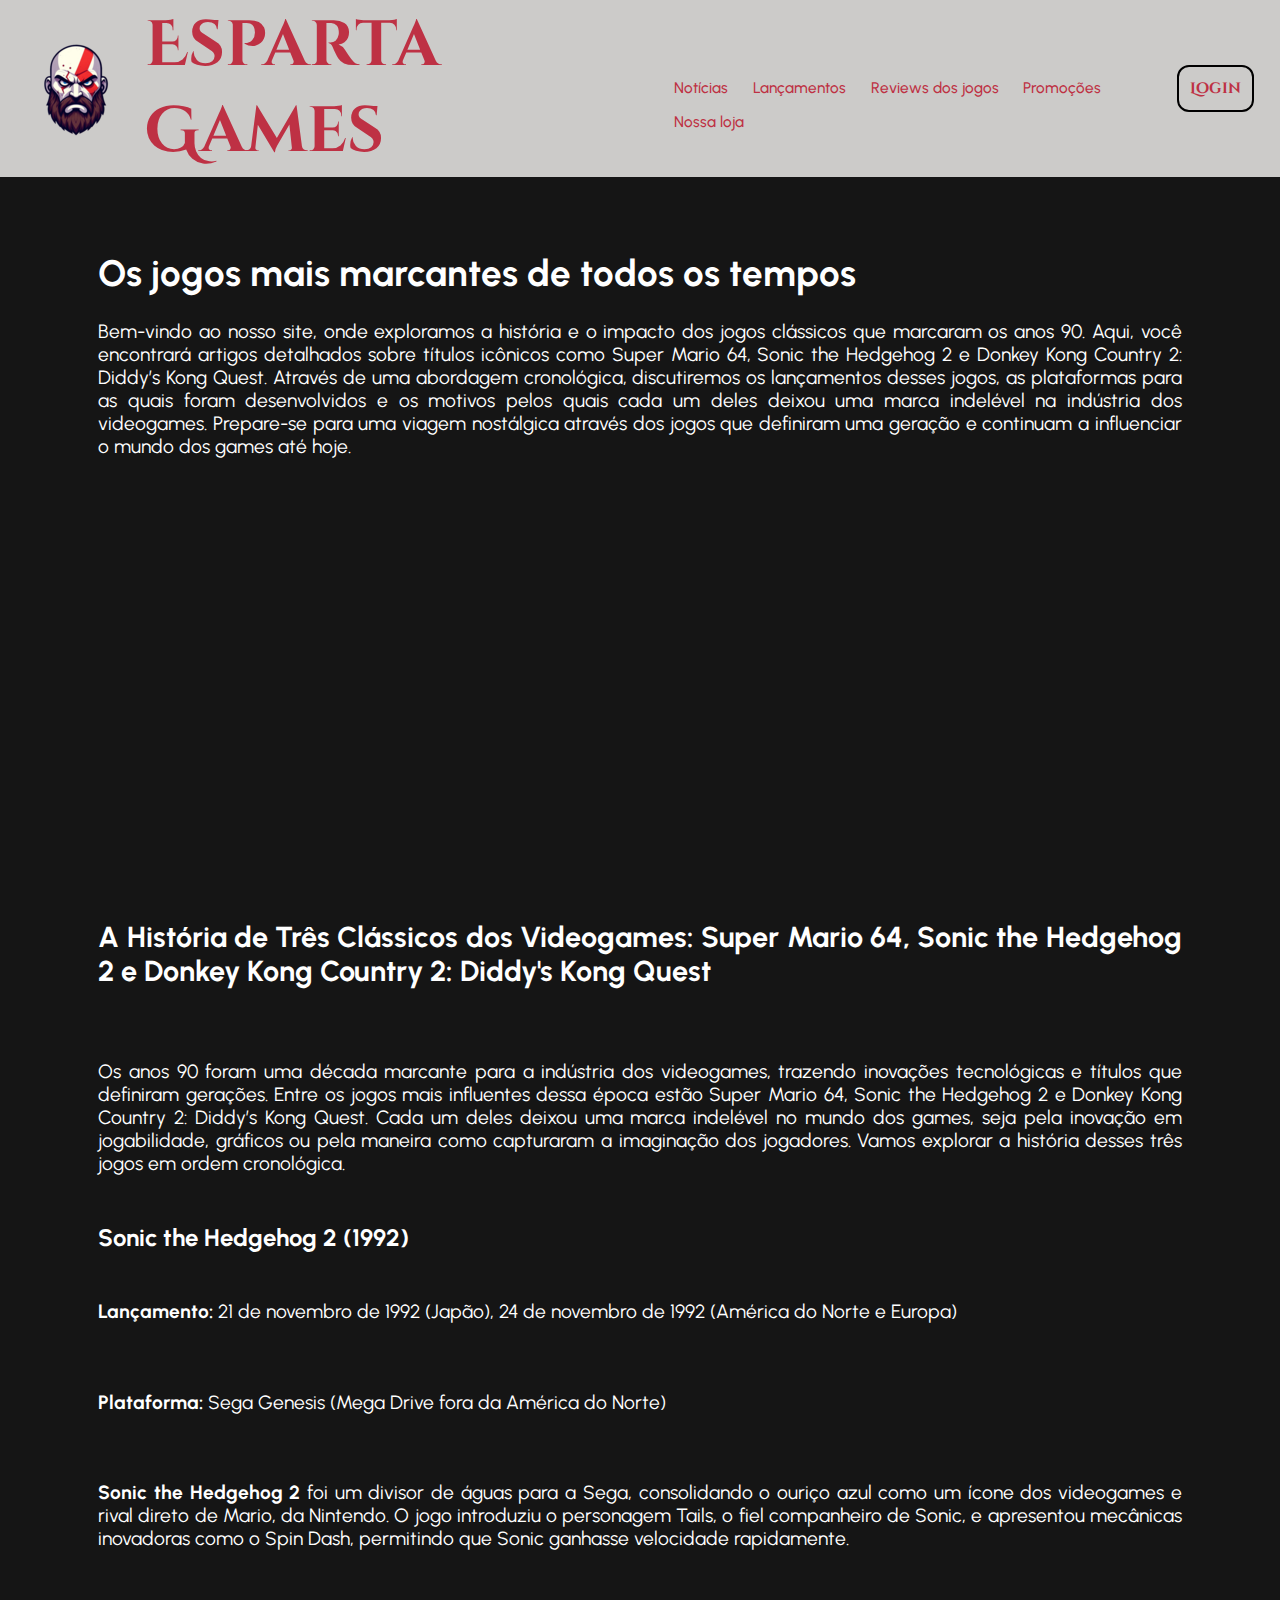
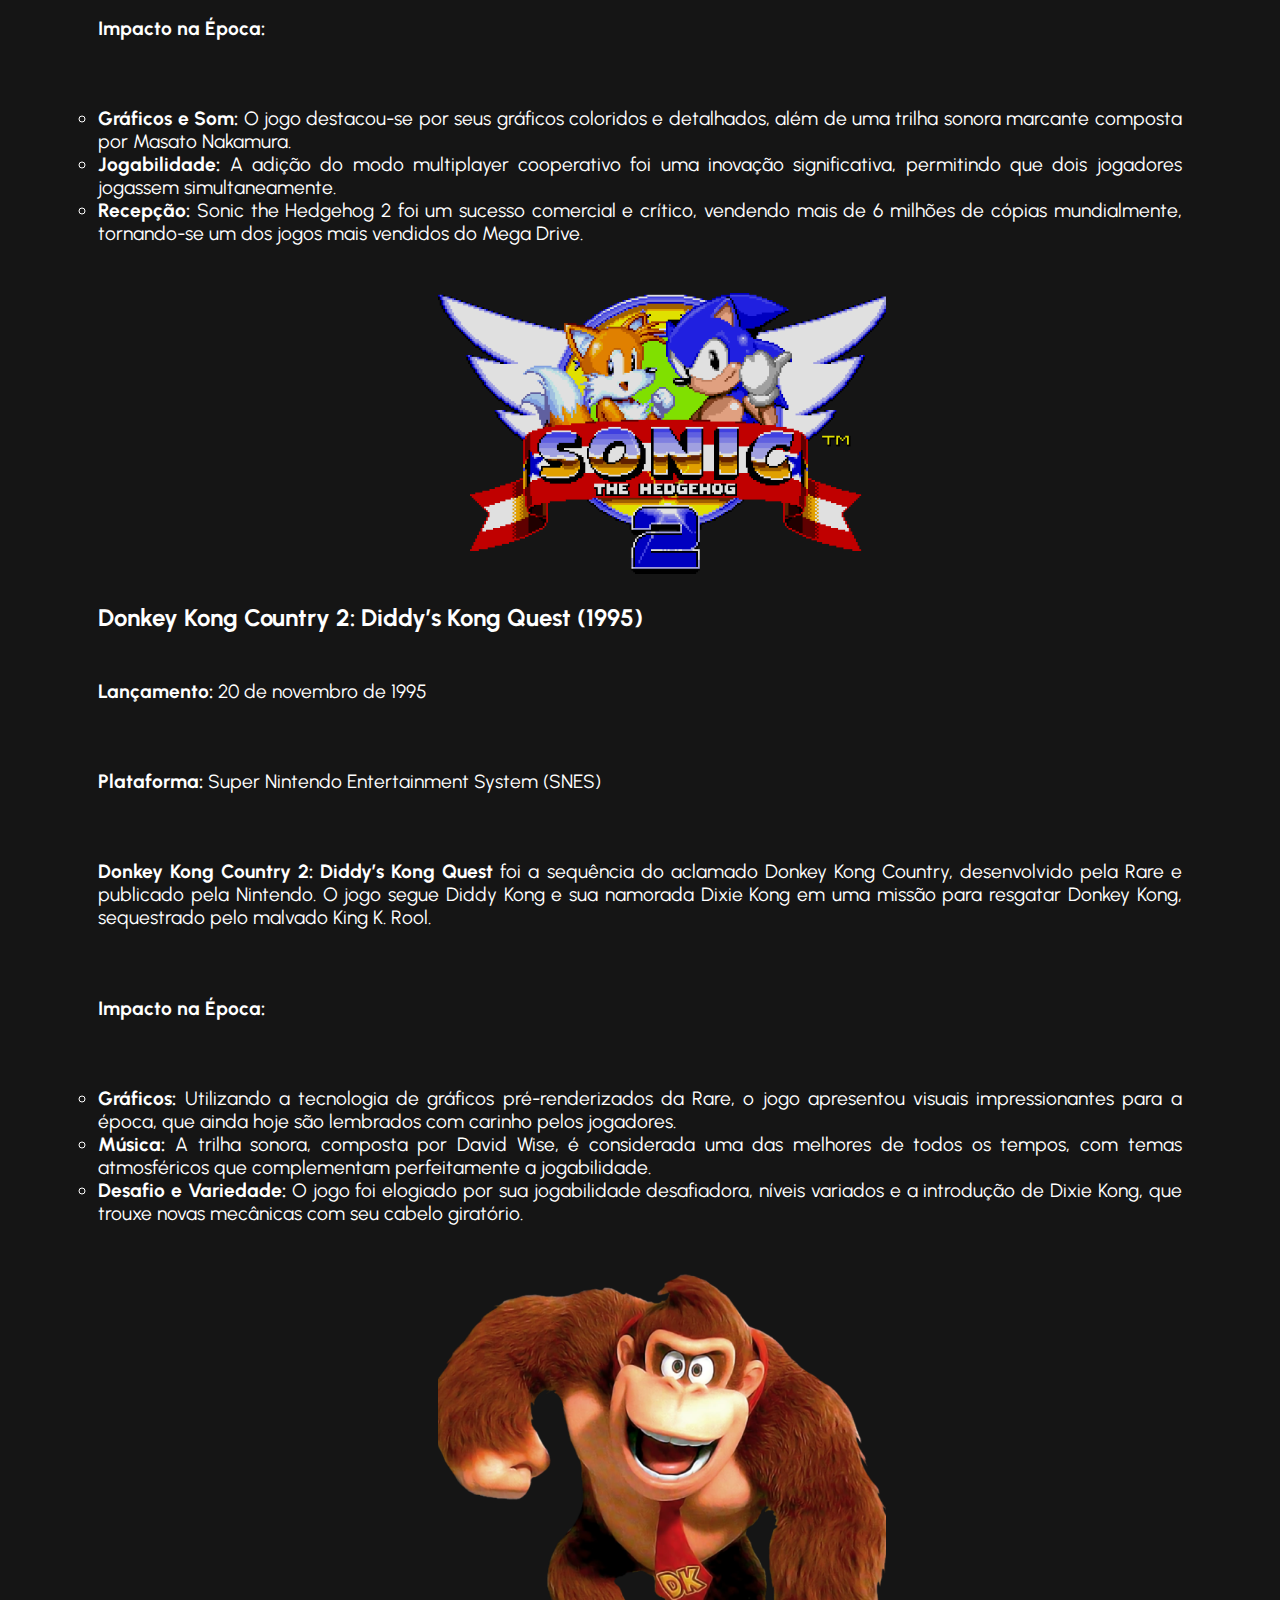
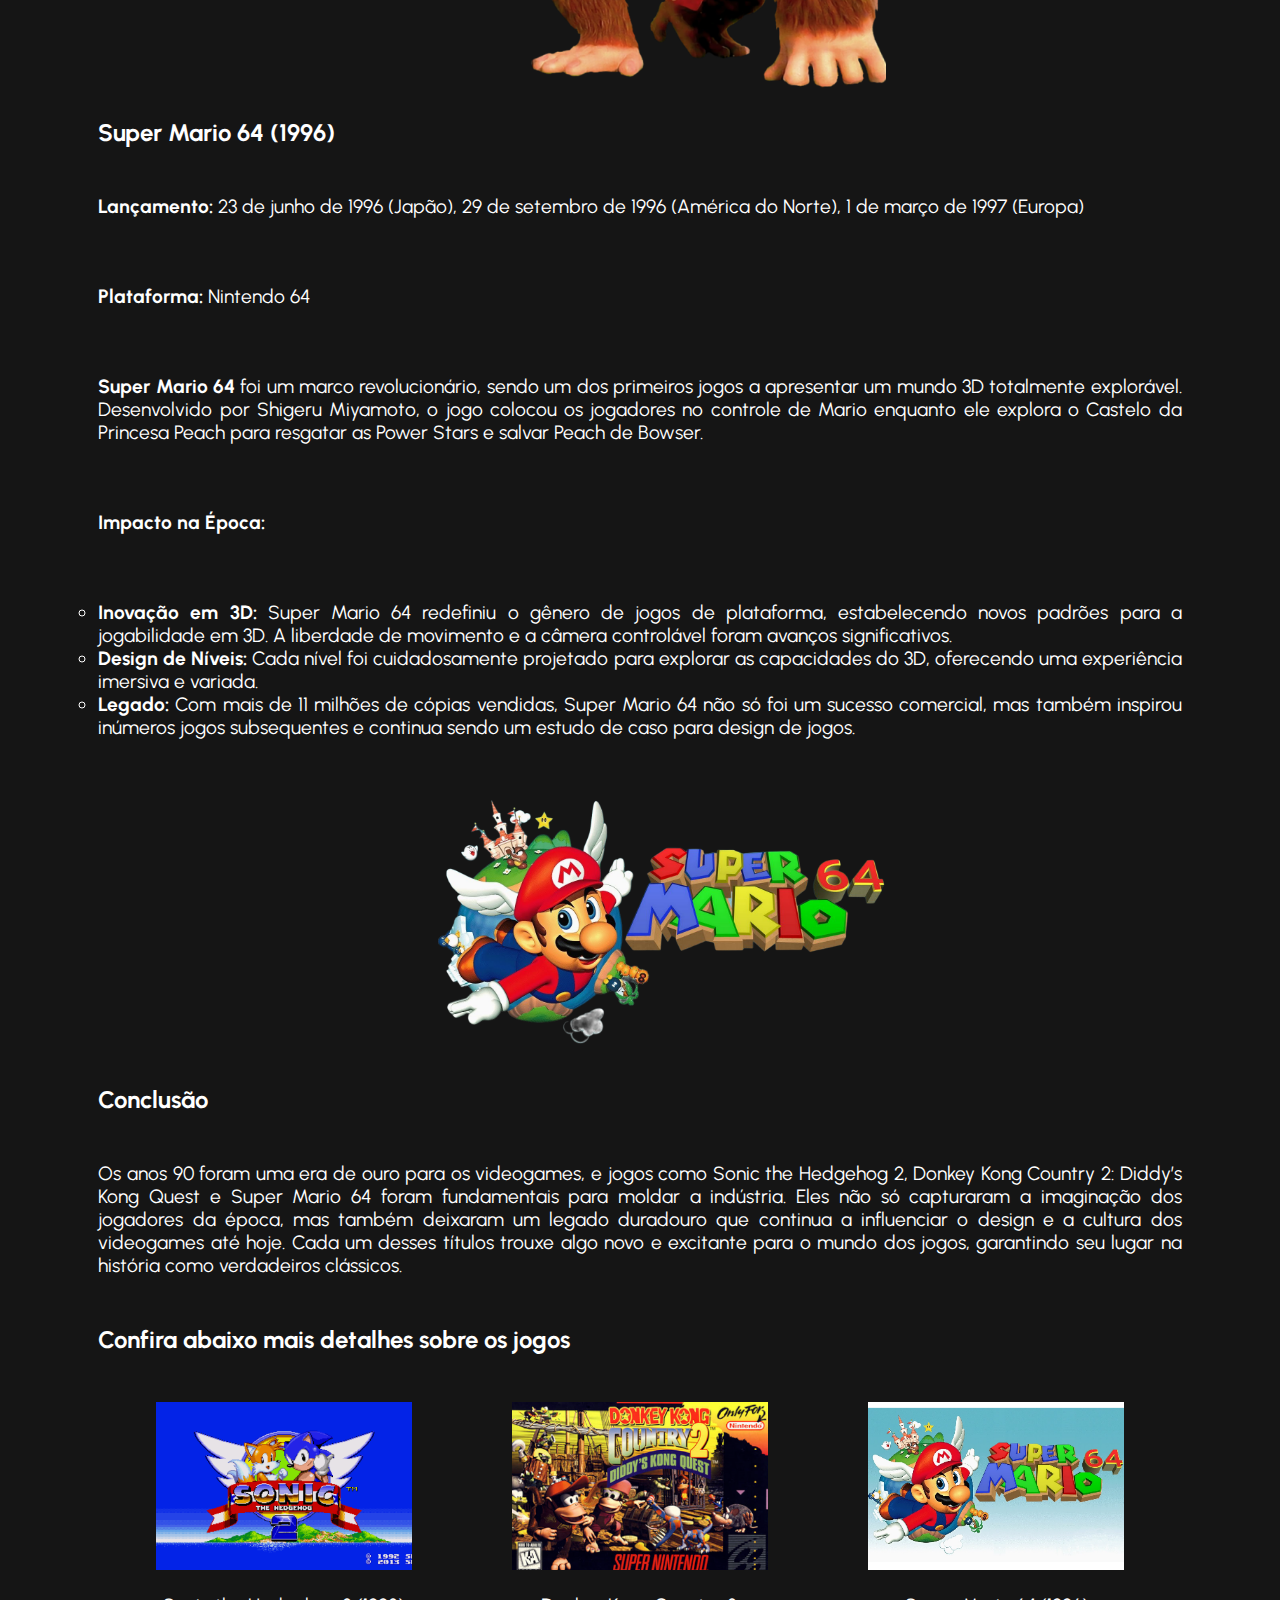
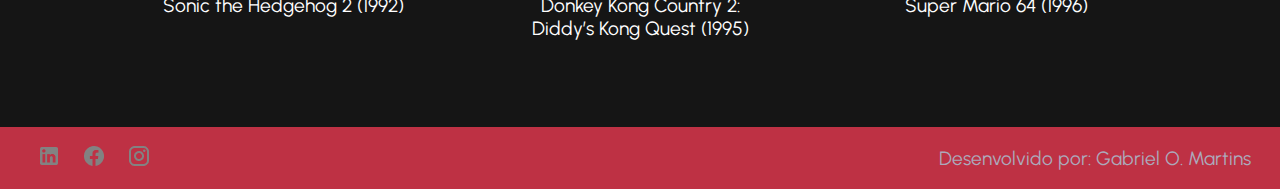
<file: index.html>
<!DOCTYPE html>
<html lang="pt-br">
<head>
    <meta charset="UTF-8">
    <meta http-equiv="X-UA-Compatible" content="IE=edge">
    <meta name="viewport" content="width=device-width, initial-scale=1.0">
    <title>Home</title>
    <link rel="stylesheet" href="style/style.css">
</head>

<body>
    <section class="container">
        <header class="cabecalho">
            <nav class="cabecalho__marca">
                <a href="index.html">
                    <img class="cabecalho__marca__logo" src="assets/Kratos(100px).png" alt="Logo do site">
                    <h1 class="cabecalho__marca__nome">Esparta Games</h1>
                </a>
            </nav>

            <nav class="cabecalho__menu__flutuante__links">
                <a class="menu__flutuante__links__links" href="#">Notícias</a>
                <a class="menu__flutuante__links__links" href="#">Lançamentos</a>
                <a class="menu__flutuante__links__links" href="#">Reviews dos jogos</a>
                <a class="menu__flutuante__links__links" href="#">Promoções</a>                        <a class="menu__flutuante__links__links" href="#">Nossa loja</a>
            </nav>
            <div class="botoes__direita__cabecalho">
                <nav class="botao__login">
                    <a href="login.html">Login</a>
                </nav>

                <div class="cabecalho__menu__hamburguer">
                    <div class="menu__hamburguer_link">
                        <div class="menu__hamburguer__icone" onclick=""></div>
                    </div>
                </div>
            </div>
        </header>
    </section>
        
    <main class="apresentacao">
        <section class="apresentacao__conteudo">
            <h1 class="apresentacao__conteudo__titulo">Os jogos mais marcantes de todos os tempos</h1>
            <p class="apresentacao__conteudo__introducao">Bem-vindo ao nosso site, onde exploramos a história e o impacto dos jogos clássicos que marcaram os anos 90. Aqui, você encontrará artigos detalhados sobre títulos icônicos como Super Mario 64, Sonic the Hedgehog 2 e Donkey Kong Country 2: Diddy’s Kong Quest. Através de uma abordagem cronológica, discutiremos os lançamentos desses jogos, as plataformas para as quais foram desenvolvidos e os motivos pelos quais cada um deles deixou uma marca indelével na indústria dos videogames. Prepare-se para uma viagem nostálgica através dos jogos que definiram uma geração e continuam a influenciar o mundo dos games até hoje.</p>
        </section>
        <section class="materia">
            <div class="materia__video">
                <iframe class="materia__video__conteudo" width="560" height="315" src="https://www.youtube.com/embed/ze1vVOibGxo?si=q-vp1eqasHlrRlGC" title="YouTube video player" frameborder="0" allow="accelerometer; autoplay; clipboard-write; encrypted-media; gyroscope; picture-in-picture; web-share" referrerpolicy="strict-origin-when-cross-origin" allowfullscreen></iframe>
            </div>            
            <h2 class="materia__titulo">A História de Três Clássicos dos Videogames: Super Mario 64, Sonic the Hedgehog 2 e Donkey Kong Country 2: Diddy's Kong Quest</h2>
            <p>Os anos 90 foram uma década marcante para a indústria dos videogames, trazendo inovações tecnológicas e títulos que definiram gerações. Entre os jogos mais influentes dessa época estão Super Mario 64, Sonic the Hedgehog 2 e Donkey Kong Country 2: Diddy’s Kong Quest. Cada um deles deixou uma marca indelével no mundo dos games, seja pela inovação em jogabilidade, gráficos ou pela maneira como capturaram a imaginação dos jogadores. Vamos explorar a história desses três jogos em ordem cronológica.</p>
            <h3 class="materia__subtitulo__jogos"> Sonic the Hedgehog 2 (1992)</h3>
            <p><b>Lançamento:</b> 21 de novembro de 1992 (Japão), 24 de novembro de 1992 (América do Norte e Europa)</p>
            <p><b>Plataforma:</b> Sega Genesis (Mega Drive fora da América do Norte)</p>
            <P><strong>Sonic the Hedgehog 2</strong> foi um divisor de águas para a Sega, consolidando o ouriço azul como um ícone dos videogames e rival direto de Mario, da Nintendo. O jogo introduziu o personagem Tails, o fiel companheiro de Sonic, e apresentou mecânicas inovadoras como o Spin Dash, permitindo que Sonic ganhasse velocidade rapidamente.</p>
            <P><b>Impacto na Época:</b></P>
            <ul class="lista">
                <li><b>Gráficos e Som:</b> O jogo destacou-se por seus gráficos coloridos e detalhados, além de uma trilha sonora marcante composta por Masato Nakamura.</li>
                <li><b>Jogabilidade:</b> A adição do modo multiplayer cooperativo foi uma inovação significativa, permitindo que dois jogadores jogassem simultaneamente.</li>
                <li><b>Recepção:</b> Sonic the Hedgehog 2 foi um sucesso comercial e crítico, vendendo mais de 6 milhões de cópias mundialmente, tornando-se um dos jogos mais vendidos do Mega Drive.</li>
            </ul>
            <div class="materia__imagem__jogos">
                <img class="materia__imagens" src="assets/Sonic 2.png" alt="Imagem do jogo Sonic the Hedgehog 2 (1992)">
            </div>
            <h4 class="materia__subtitulo__jogos">Donkey Kong Country 2: Diddy’s Kong Quest (1995)</h4>
            <p><b>Lançamento:</b> 20 de novembro de 1995</p>
            <p><b>Plataforma:</b> Super Nintendo Entertainment System (SNES)</p>
            <P><strong>Donkey Kong Country 2: Diddy’s Kong Quest</strong> foi a sequência do aclamado Donkey Kong Country, desenvolvido pela Rare e publicado pela Nintendo. O jogo segue Diddy Kong e sua namorada Dixie Kong em uma missão para resgatar Donkey Kong, sequestrado pelo malvado King K. Rool.</p>
            <P><b>Impacto na Época:</b></P>
                <ul class="lista">
                    <li><b>Gráficos:</b> Utilizando a tecnologia de gráficos pré-renderizados da Rare, o jogo apresentou visuais impressionantes para a época, que ainda hoje são lembrados com carinho pelos jogadores.</li>
                    <li><b>Música:</b> A trilha sonora, composta por David Wise, é considerada uma das melhores de todos os tempos, com temas atmosféricos que complementam perfeitamente a jogabilidade.</li>
                    <li><b>Desafio e Variedade:</b> O jogo foi elogiado por sua jogabilidade desafiadora, níveis variados e a introdução de Dixie Kong, que trouxe novas mecânicas com seu cabelo giratório.</li>
                </ul>
                <div class="materia__imagem__jogos">
                    <img class="materia__imagens" src="assets/Donkey Kong.png" alt="Imagem do jogo Donkey Kong Country 2: Diddy’s Kong Quest (1995)">
                </div>
            <h5 class="materia__subtitulo__jogos">Super Mario 64 (1996)</h5>
            <p><b>Lançamento:</b> 23 de junho de 1996 (Japão), 29 de setembro de 1996 (América do Norte), 1 de março de 1997 (Europa)</p>
            <p><b>Plataforma:</b> Nintendo 64</p>
            <P><strong>Super Mario 64</strong> foi um marco revolucionário, sendo um dos primeiros jogos a apresentar um mundo 3D totalmente explorável. Desenvolvido por Shigeru Miyamoto, o jogo colocou os jogadores no controle de Mario enquanto ele explora o Castelo da Princesa Peach para resgatar as Power Stars e salvar Peach de Bowser.</p>
            <P><b>Impacto na Época:</b></P>
                <ul class="lista">
                    <li><b>Inovação em 3D:</b> Super Mario 64 redefiniu o gênero de jogos de plataforma, estabelecendo novos padrões para a jogabilidade em 3D. A liberdade de movimento e a câmera controlável foram avanços significativos.</li>
                    <li><b>Design de Níveis:</b> Cada nível foi cuidadosamente projetado para explorar as capacidades do 3D, oferecendo uma experiência imersiva e variada.</li>
                    <li><b>Legado:</b> Com mais de 11 milhões de cópias vendidas, Super Mario 64 não só foi um sucesso comercial, mas também inspirou inúmeros jogos subsequentes e continua sendo um estudo de caso para design de jogos.</li>
                </ul>
                <div class="materia__imagem__jogos">
                    <img class="materia__imagens materia__imagens__mario" src="assets/Super Mario 64.png" alt="Imagem do jogo Super Mario 64 (1996)">
                </div>
            <h6 class="materia__subtitulo__jogos">Conclusão</h6>
            <p>Os anos 90 foram uma era de ouro para os videogames, e jogos como Sonic the Hedgehog 2, Donkey Kong Country 2: Diddy’s Kong Quest e Super Mario 64 foram fundamentais para moldar a indústria. Eles não só capturaram a imaginação dos jogadores da época, mas também deixaram um legado duradouro que continua a influenciar o design e a cultura dos videogames até hoje. Cada um desses títulos trouxe algo novo e excitante para o mundo dos jogos, garantindo seu lugar na história como verdadeiros clássicos.</p>
            <p class="materia__subtitulo__jogos"><b>Confira abaixo mais detalhes sobre os jogos</b></p>
            <section class="materia__jogos__link">
                <nav class="materia__jogos__link__caixas">
                    <a class="materia__jogos__link__caixas__link" href="sonic2.html"><img class="materia__jogos__link__caixas__imagens" src="assets/Sonic 2 caixa.png" alt="imagem do jogo Sonic the Hedgehog 2 (1992)"><p>Sonic the Hedgehog 2 (1992)</p></a>
                    <a class="materia__jogos__link__caixas__link" href="donkeykong.html"><img class="materia__jogos__link__caixas__imagens" src="assets/Donkey Kong 2 caixa.png" alt="Imagem do jogo Donkey Kong Country 2: Diddy’s Kong Quest (1995)"><p>Donkey Kong Country 2: Diddy’s Kong Quest (1995)</p></a>
                    <a class="materia__jogos__link__caixas__link" href="mario.html"><img class="materia__jogos__link__caixas__imagens" src="assets/Super Mario 64 caixa.png" alt="Imagem do jogo Super Mario 64 (1996)"><p>Super Mario 64 (1996)</p></a>
                </nav>
            </section>
        </section>
    </main>

    <footer class="rodape">
        <section class="rodape_caixa">
            <nav class="rodape__marca">
                <a href="index.html"><img class="rodape__marca__logo" src="assets/Kratos(100px).png" alt="Logo do site"></a>
                <a class="rodape__marca__icones__redes" href="LinkedIn"> <img src="assets/Icone LinkedIn.png" alt="Icone do LinkedIn"></a>
                <a class="rodape__marca__icones__redes" href="Facebook"><img src="assets/Icone facebook.png" alt="Icone do facebook"></a>
                <a class="rodape__marca__icones__redes" href="Instagram"><img src="assets/Icone Instagram.png" alt="Icone do Instagram"></a>
            </nav>
        </section>
        <div class="deselvolvedor">
            <p>Desenvolvido por: Gabriel O. Martins</p>
        </div>
    </footer>
</body>
</html>
</file>
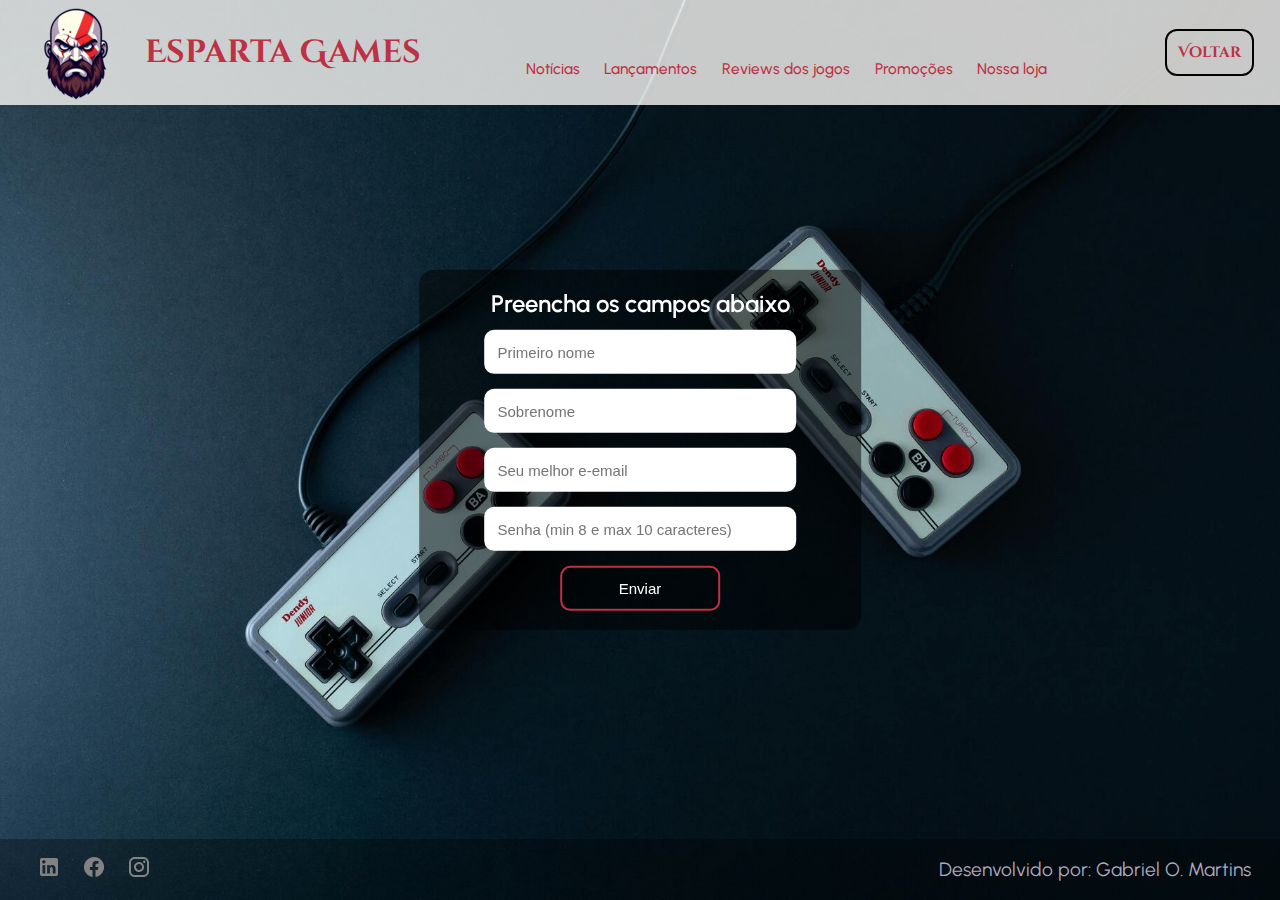
<file: cadastro.html>
<!DOCTYPE html>
<html lang="pt-br">
    <head>
        <meta charset="UTF-8">
        <meta name="viewport" content="width=device-width, initial-scale=1.0">
        <link rel="stylesheet" href="style/styleCadastro.css"/>
        <title>login</title>
    </head>

    <body>
        <section class="container">
            <header class="cabecalho">
                <nav class="cabecalho__marca">
                    <a href="index.html">
                        <img class="cabecalho__marca__logo" src="assets/Kratos(100px).png" alt="Logo do site">
                        <h1 class="cabecalho__marca__nome">Esparta Games</h1>
                    </a>
                </nav>

                <nav class="cabecalho__menu__flutuante__links">
                    <a class="menu__flutuante__links__links" href="#">Notícias</a>
                    <a class="menu__flutuante__links__links" href="#">Lançamentos</a>
                    <a class="menu__flutuante__links__links" href="#">Reviews dos jogos</a>
                    <a class="menu__flutuante__links__links" href="#">Promoções</a>                        <a class="menu__flutuante__links__links" href="#">Nossa loja</a>
                </nav>

                <div class="cabecalho__menu__hamburguer">
                    <div class="menu__hamburguer_link">
                        <div class="menu__hamburguer__icone" onclick=""></div>
                    </div>
                </div>

                <nav class="botao__login">
                    <a href="login.html">Voltar</a>
                </nav>
            </header>
        </section>

        <main>
            <section class="container__cadastro">
                <div class="container__cadastro__formulario">
                    <p class="cadastro__formulario__titulo">Preencha os campos abaixo</p>
                    <form class="formulario" action="#" method="post">
                        <div class="formulario__forms">
                            <input class="forms__campo" type="text" id="nome" placeholder="Primeiro nome"/>
                        </div>

                        <div class="formulario__forms">
                            <input class="forms__campo" type="text" id="sobrenome" placeholder="Sobrenome"/>
                        </div>

                        <div class="formulario__forms">
                            <input class="forms__campo" type="email" id="email" placeholder="Seu melhor e-email"/>
                        </div>

                        <div class="formulario__forms">
                            <input class="forms__campo" type="password" autocomplete="current-password" id="senha" minlength="8" maxlength="10" size="10" required placeholder="Senha (min 8 e max 10 caracteres)"/>
                        </div>

                        <div class="formulario__button">
                            <button class="button__button" type="submit">Enviar</button>
                        </div>
                    </form>
                </div>
            </section>
        </main>

        <div class="rodape__tela">
            <footer class="rodape">
                <section class="rodape_caixa">
                    <nav class="rodape__marca">
                        <a href="index.html"><img class="rodape__marca__logo" src="assets/Kratos(100px).png" alt="Logo do site"></a>
                        <a class="rodape__marca__icones__redes" href="LinkedIn"> <img src="assets/Icone LinkedIn.png" alt="Icone do LinkedIn"></a>
                        <a class="rodape__marca__icones__redes" href="Facebook"><img src="assets/Icone facebook.png" alt="Icone do facebook"></a>
                        <a class="rodape__marca__icones__redes" href="Instagram"><img src="assets/Icone Instagram.png" alt="Icone do Instagram"></a>
                    </nav>
                </section>
                    <div class="desenvolvedor">
                        <p>Desenvolvido por: Gabriel O. Martins</p>
                    </div>
            </footer>
        </div>
    </body>
</html>
</file>
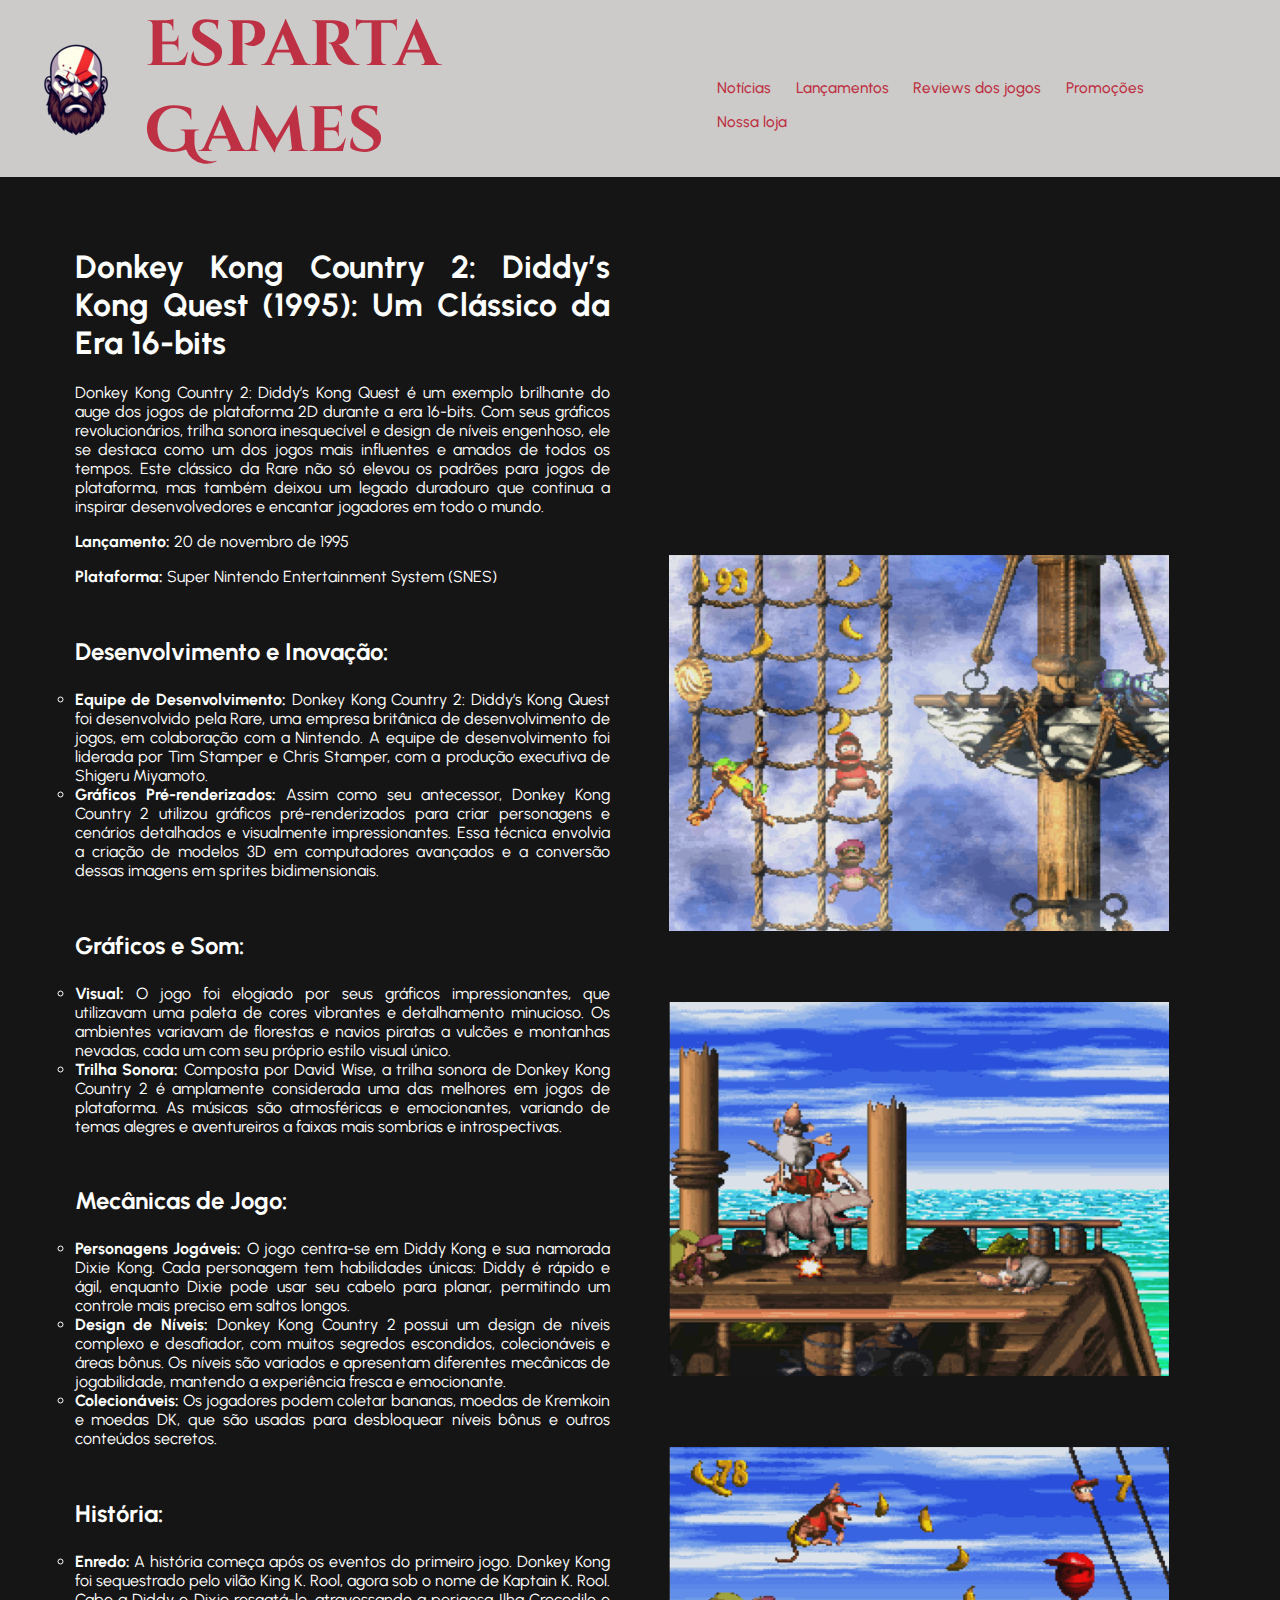
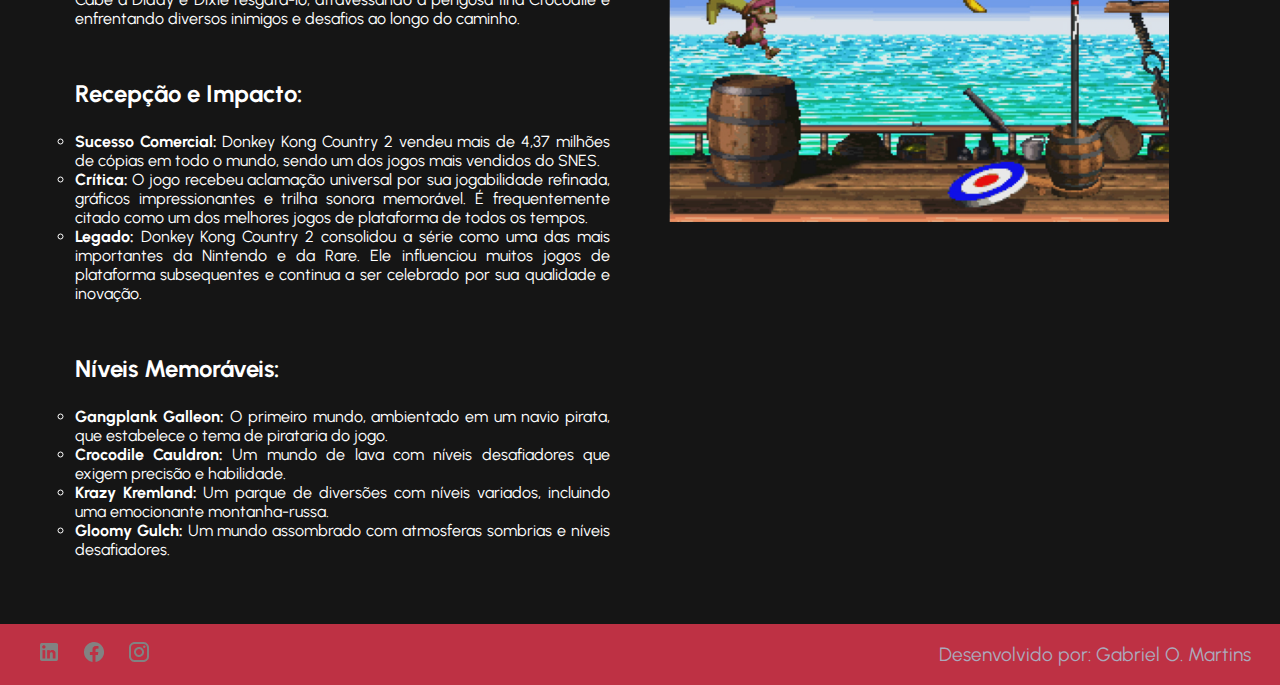
<file: donkeykong.html>
<!DOCTYPE html>
<html lang="pt-br">
<head>
    <meta charset="UTF-8">
    <meta http-equiv="X-UA-Compatible" content="IE=edge">
    <meta name="viewport" content="width=device-width, initial-scale=1.0">
    <title>Esparta Games</title>
    <link rel="stylesheet" href="style/style.css">
    <link rel="stylesheet" href="style/games.css">
</head>
<body>
    <section class="container">
        <header class="cabecalho">
            <nav class="cabecalho__marca">
                <a href="index.html">
                    <img class="cabecalho__marca__logo" src="assets/Kratos(100px).png" alt="Logo do site">
                    <h1 class="cabecalho__marca__nome">Esparta Games</h1>
                </a>
            </nav>

            <nav class="cabecalho__menu__flutuante__links">
                <a class="menu__flutuante__links__links" href="#">Notícias</a>
                <a class="menu__flutuante__links__links" href="#">Lançamentos</a>
                <a class="menu__flutuante__links__links" href="#">Reviews dos jogos</a>
                <a class="menu__flutuante__links__links" href="#">Promoções</a>                        <a class="menu__flutuante__links__links" href="#">Nossa loja</a>
            </nav>

            <div class="cabecalho__menu__hamburguer">
                <div class="menu__hamburguer_link">
                    <div class="menu__hamburguer__icone" onclick=""></div>
                </div>
            </div>
        </header>
    </section>

    <main class="apresentacao__page__jogos">
        <section class="apresentacao__page__jogos__conteudo">
            <h1 class="apresentacao__page__jogos__conteudo__titulo">Donkey Kong Country 2: Diddy’s Kong Quest (1995): Um Clássico da Era 16-bits</h1>
            <p>Donkey Kong Country 2: Diddy’s Kong Quest é um exemplo brilhante do auge dos jogos de plataforma 2D durante a era 16-bits. Com seus gráficos revolucionários, trilha sonora inesquecível e design de níveis engenhoso, ele se destaca como um dos jogos mais influentes e amados de todos os tempos. Este clássico da Rare não só elevou os padrões para jogos de plataforma, mas também deixou um legado duradouro que continua a inspirar desenvolvedores e encantar jogadores em todo o mundo.</p>
            <p class="apresentacao__page__jogos__conteudo__historia">
            <p><b>Lançamento:</b> 20 de novembro de 1995</p>
            <p><b>Plataforma:</b> Super Nintendo Entertainment System (SNES)</p>
            <P class="apresentacao__page__jogos__conteudo__subtitulo__jogos"><b>Desenvolvimento e Inovação:</b></P>
                <ul class="lista">
                    <li><b>Equipe de Desenvolvimento:</b> Donkey Kong Country 2: Diddy’s Kong Quest foi desenvolvido pela Rare, uma empresa britânica de desenvolvimento de jogos, em colaboração com a Nintendo. A equipe de desenvolvimento foi liderada por Tim Stamper e Chris Stamper, com a produção executiva de Shigeru Miyamoto.</li>
                    <li><b>Gráficos Pré-renderizados:</b> Assim como seu antecessor, Donkey Kong Country 2 utilizou gráficos pré-renderizados para criar personagens e cenários detalhados e visualmente impressionantes. Essa técnica envolvia a criação de modelos 3D em computadores avançados e a conversão dessas imagens em sprites bidimensionais.</li>
                </ul>
            <P class="apresentacao__page__jogos__conteudo__subtitulo__jogos"><b>Gráficos e Som:</b></P>
                <ul class="lista">
                    <li><b>Visual:</b> O jogo foi elogiado por seus gráficos impressionantes, que utilizavam uma paleta de cores vibrantes e detalhamento minucioso. Os ambientes variavam de florestas e navios piratas a vulcões e montanhas nevadas, cada um com seu próprio estilo visual único.</li>
                    <li><b>Trilha Sonora:</b> Composta por David Wise, a trilha sonora de Donkey Kong Country 2 é amplamente considerada uma das melhores em jogos de plataforma. As músicas são atmosféricas e emocionantes, variando de temas alegres e aventureiros a faixas mais sombrias e introspectivas.</li>
                </ul>
            <P class="apresentacao__page__jogos__conteudo__subtitulo__jogos"><b>Mecânicas de Jogo:</b></P>
                <ul class="lista">
                    <li><b>Personagens Jogáveis:</b> O jogo centra-se em Diddy Kong e sua namorada Dixie Kong. Cada personagem tem habilidades únicas: Diddy é rápido e ágil, enquanto Dixie pode usar seu cabelo para planar, permitindo um controle mais preciso em saltos longos.</li>
                    <li><b>Design de Níveis:</b> Donkey Kong Country 2 possui um design de níveis complexo e desafiador, com muitos segredos escondidos, colecionáveis e áreas bônus. Os níveis são variados e apresentam diferentes mecânicas de jogabilidade, mantendo a experiência fresca e emocionante.</li>
                    <li><b>Colecionáveis:</b> Os jogadores podem coletar bananas, moedas de Kremkoin e moedas DK, que são usadas para desbloquear níveis bônus e outros conteúdos secretos.</li>
                </ul>
            <P class="apresentacao__page__jogos__conteudo__subtitulo__jogos"><b>História:</b></P>
                <ul class="lista">
                    <li><b>Enredo:</b> A história começa após os eventos do primeiro jogo. Donkey Kong foi sequestrado pelo vilão King K. Rool, agora sob o nome de Kaptain K. Rool. Cabe a Diddy e Dixie resgatá-lo, atravessando a perigosa Ilha Crocodile e enfrentando diversos inimigos e desafios ao longo do caminho.</li>
                </ul>
            <P class="apresentacao__page__jogos__conteudo__subtitulo__jogos"><b>Recepção e Impacto:</b></P>
                <ul class="lista">
                    <li><b>Sucesso Comercial:</b> Donkey Kong Country 2 vendeu mais de 4,37 milhões de cópias em todo o mundo, sendo um dos jogos mais vendidos do SNES.</li>
                    <li><b>Crítica:</b> O jogo recebeu aclamação universal por sua jogabilidade refinada, gráficos impressionantes e trilha sonora memorável. É frequentemente citado como um dos melhores jogos de plataforma de todos os tempos.</li>
                    <li><b>Legado:</b> Donkey Kong Country 2 consolidou a série como uma das mais importantes da Nintendo e da Rare. Ele influenciou muitos jogos de plataforma subsequentes e continua a ser celebrado por sua qualidade e inovação.</li>
                </ul>
            <P class="apresentacao__page__jogos__conteudo__subtitulo__jogos"><b>Níveis Memoráveis:</b></P>
                <ul class="lista">
                    <li><b>Gangplank Galleon:</b> O primeiro mundo, ambientado em um navio pirata, que estabelece o tema de pirataria do jogo.</li>
                    <li><b>Crocodile Cauldron:</b> Um mundo de lava com níveis desafiadores que exigem precisão e habilidade.</li>
                    <li><b>Krazy Kremland:</b> Um parque de diversões com níveis variados, incluindo uma emocionante montanha-russa.</li>
                    <li><b>Gloomy Gulch:</b> Um mundo assombrado com atmosferas sombrias e níveis desafiadores.</li>
                </ul>
        </section>
        <div class="apresentacao__page__jogos__imagens">
            <iframe class="apresentacao__page__jogos__imagens__video" width="560" height="315" src="https://www.youtube-nocookie.com/embed/VgTt5fceVTE?si=2lJWj7DbLImY8YIj" title="YouTube video player" frameborder="0" allow="accelerometer; autoplay; clipboard-write; encrypted-media; gyroscope; picture-in-picture; web-share" referrerpolicy="strict-origin-when-cross-origin" allowfullscreen></iframe>
            <img class="apresentacao__page__jogos__imagens__jogo" src="assets/donkey1.png" alt="Imagem da gameplay do jogo Sonic the Hedgehog 2">
            <img class="apresentacao__page__jogos__imagens__jogo" src="assets/donkey2.png" alt="Imagem do jogo Sonic the Hedgehog 2">
            <img class="apresentacao__page__jogos__imagens__jogo" src="assets/donkey3.png" alt="Imagem do jogo Sonic the Hedgehog 2">
        </div>
    </main>

    <footer class="rodape">
        <section class="rodape_caixa">
            <nav class="rodape__marca">
                <a href="index.html"><img class="rodape__marca__logo" src="assets/Kratos(100px).png" alt="Logo do site"></a>
                <a class="rodape__marca__icones__redes" href="LinkedIn"> <img src="assets/Icone LinkedIn.png" alt="Icone do LinkedIn"></a>
                <a class="rodape__marca__icones__redes" href="Facebook"><img src="assets/Icone facebook.png" alt="Icone do facebook"></a>
                <a class="rodape__marca__icones__redes" href="Instagram"><img src="assets/Icone Instagram.png" alt="Icone do Instagram"></a>
            </nav>
        </section>
        <div class="deselvolvedor">
            <p>Desenvolvido por: Gabriel O. Martins</p>
        </div>
    </footer>
    
</body>
</html>
</file>
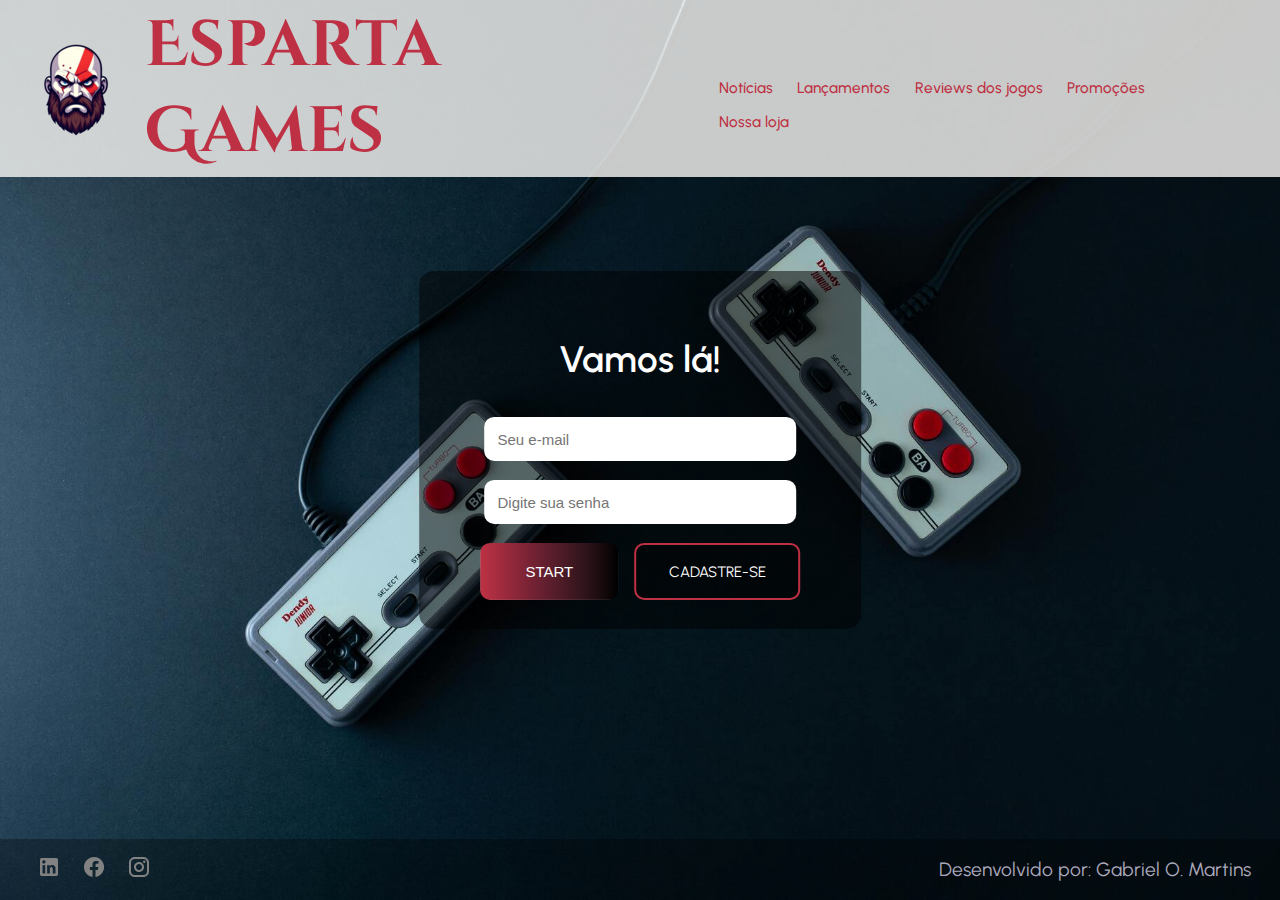
<file: login.html>
<!DOCTYPE html>
<html lang="pt-br">
    <head>
        <meta charset="UTF-8">
        <meta name="viewport" content="width=device-width, initial-scale=1.0">
        <link rel="stylesheet" href="style/styleLogin.css"/>
        <title>login</title>
    </head>

    <body>
        <section class="container">
            <header class="cabecalho">
                <nav class="cabecalho__marca">
                    <a href="index.html">
                        <img class="cabecalho__marca__logo" src="assets/Kratos(100px).png" alt="Logo do site">
                        <h1 class="cabecalho__marca__nome">Esparta Games</h1>
                    </a>
                </nav>

                <nav class="cabecalho__menu__flutuante__links">
                    <a class="menu__flutuante__links__links" href="#">Notícias</a>
                    <a class="menu__flutuante__links__links" href="#">Lançamentos</a>
                    <a class="menu__flutuante__links__links" href="#">Reviews dos jogos</a>
                    <a class="menu__flutuante__links__links" href="#">Promoções</a>                        <a class="menu__flutuante__links__links" href="#">Nossa loja</a>
                </nav>

                <div class="cabecalho__menu__hamburguer">
                    <div class="menu__hamburguer_link">
                        <div class="menu__hamburguer__icone" onclick=""></div>
                    </div>
                </div>
            </header>
        </section>

        <div class="tela-login">
            <div class="tela-login-container">
                <p class="tela-login-container-titulo">Vamos lá!</p>
                    <form class="tela-login-container-formulario" action="#" method=""> 
                        <input class="tela-login-formulario" type="text" name="" id="" placeholder ="Seu e-mail">
                        <br><br>
                        <input class="tela-login-formulario" type="password" name="" id="" placeholder="Digite sua senha">
                        <br><br>
                        <div class="tela__login__container__botoes">    
                            <input type="submit" class="botoes__start" name="" onclick=login() value="START">
                            <br><br><br>
                            <a class="botoes__cadastro" href="cadastro.html">CADASTRE-SE</a>
                        </div>
                    </form>  
            </div>
        </div>

        <div class="rodape__tela">
        <footer class="rodape">
            <section class="rodape_caixa">
                <nav class="rodape__marca">
                    <a href="index.html"><img class="rodape__marca__logo" src="assets/Kratos(100px).png" alt="Logo do site"></a>
                    <a class="rodape__marca__icones__redes" href="LinkedIn"> <img src="assets/Icone LinkedIn.png" alt="Icone do LinkedIn"></a>
                    <a class="rodape__marca__icones__redes" href="Facebook"><img src="assets/Icone facebook.png" alt="Icone do facebook"></a>
                    <a class="rodape__marca__icones__redes" href="Instagram"><img src="assets/Icone Instagram.png" alt="Icone do Instagram"></a>
                </nav>
            </section>
            <div class="desenvolvedor">
                <p>Desenvolvido por: Gabriel O. Martins</p>
            </div>
        </footer>
    </div>
    </body>
</html>
</file>
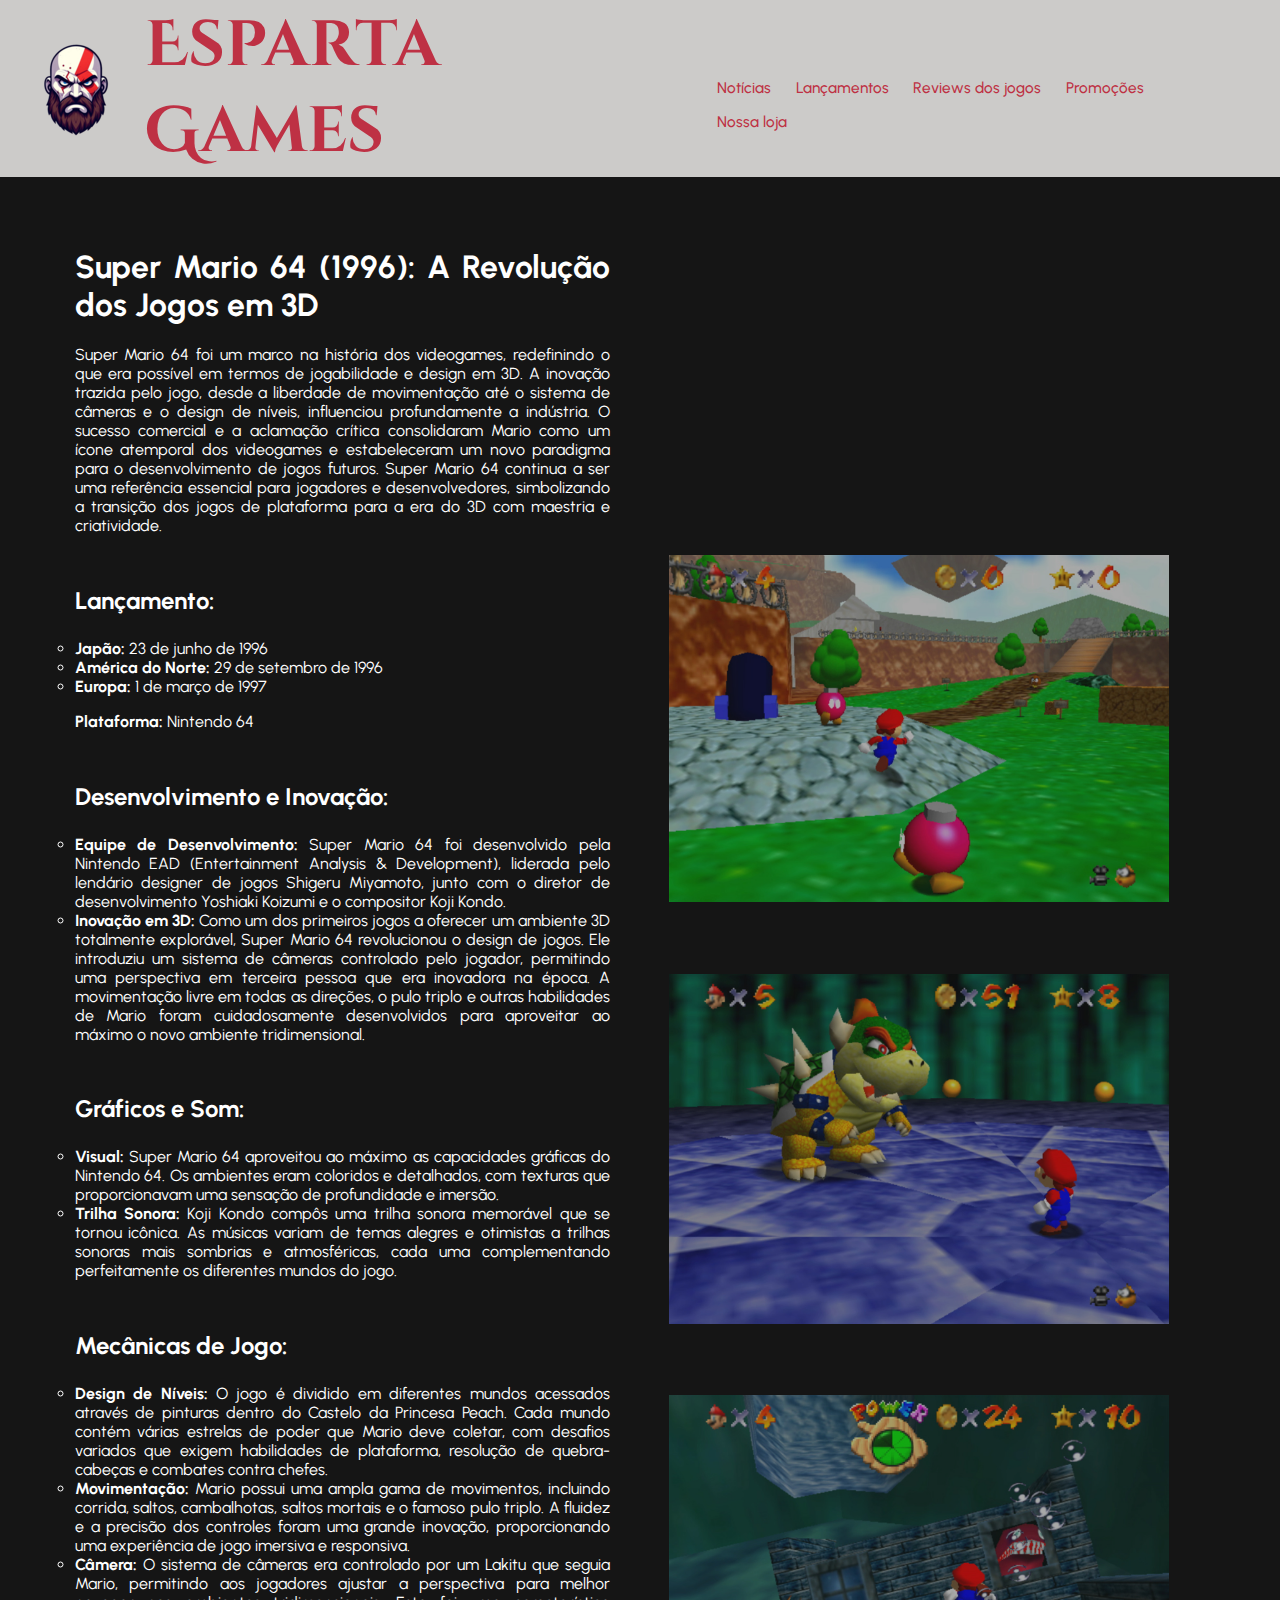
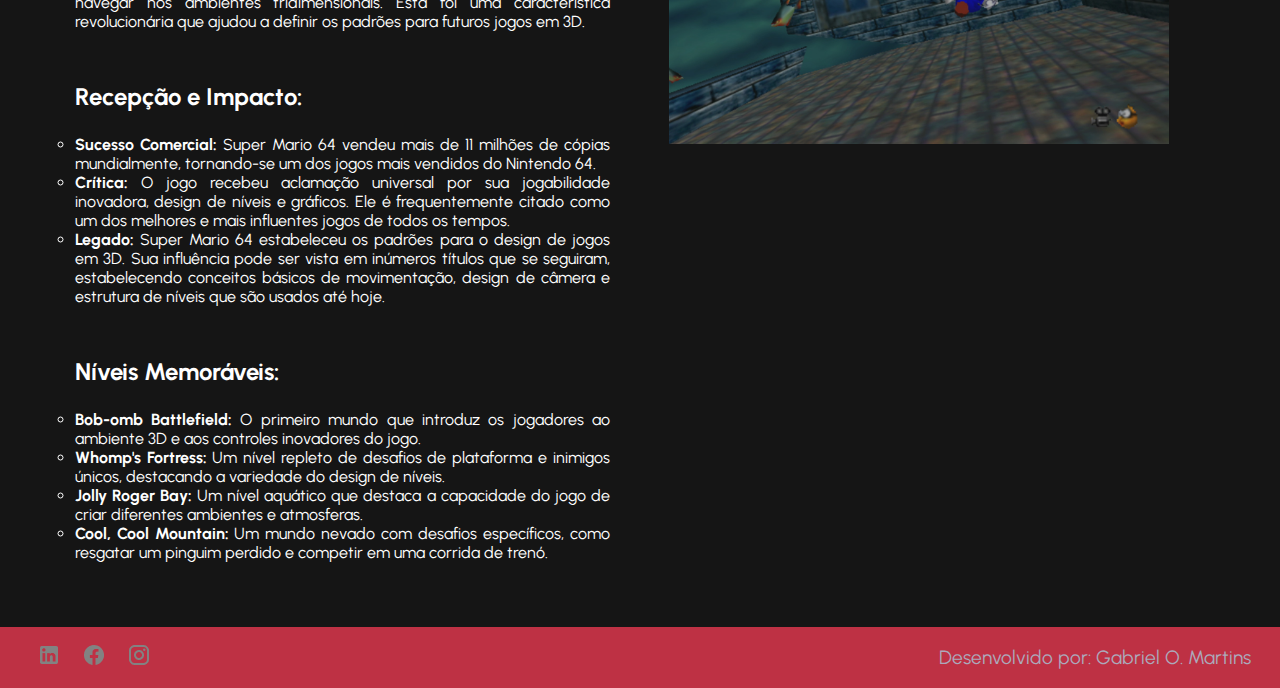
<file: mario.html>
<!DOCTYPE html>
<html lang="pt-br">
<head>
    <meta charset="UTF-8">
    <meta http-equiv="X-UA-Compatible" content="IE=edge">
    <meta name="viewport" content="width=device-width, initial-scale=1.0">
    <title>Esparta Games</title>
    <link rel="stylesheet" href="style/style.css">
    <link rel="stylesheet" href="style/games.css">
</head>
<body>
    <section class="container">
        <header class="cabecalho">
            <nav class="cabecalho__marca">
                <a href="index.html">
                    <img class="cabecalho__marca__logo" src="assets/Kratos(100px).png" alt="Logo do site">
                    <h1 class="cabecalho__marca__nome">Esparta Games</h1>
                </a>
            </nav>

            <nav class="cabecalho__menu__flutuante__links">
                <a class="menu__flutuante__links__links" href="#">Notícias</a>
                <a class="menu__flutuante__links__links" href="#">Lançamentos</a>
                <a class="menu__flutuante__links__links" href="#">Reviews dos jogos</a>
                <a class="menu__flutuante__links__links" href="#">Promoções</a>                        <a class="menu__flutuante__links__links" href="#">Nossa loja</a>
            </nav>

            <div class="cabecalho__menu__hamburguer">
                <div class="menu__hamburguer_link">
                    <div class="menu__hamburguer__icone" onclick=""></div>
                </div>
            </div>
        </header>
    </section>
    
    <main class="apresentacao__page__jogos">
        <section class="apresentacao__page__jogos__conteudo">
            <h1 class="apresentacao__page__jogos__conteudo__titulo">Super Mario 64 (1996): A Revolução dos Jogos em 3D</h1>
            <p>Super Mario 64 foi um marco na história dos videogames, redefinindo o que era possível em termos de jogabilidade e design em 3D. A inovação trazida pelo jogo, desde a liberdade de movimentação até o sistema de câmeras e o design de níveis, influenciou profundamente a indústria. O sucesso comercial e a aclamação crítica consolidaram Mario como um ícone atemporal dos videogames e estabeleceram um novo paradigma para o desenvolvimento de jogos futuros. Super Mario 64 continua a ser uma referência essencial para jogadores e desenvolvedores, simbolizando a transição dos jogos de plataforma para a era do 3D com maestria e criatividade.</p>
            <P class="apresentacao__page__jogos__conteudo__subtitulo__jogos"><b>Lançamento:</b></P>
                <ul class="lista">
                    <li><b>Japão:</b> 23 de junho de 1996</li>
                    <li><b>América do Norte:</b> 29 de setembro de 1996</li>
                    <li><b>Europa:</b> 1 de março de 1997</li>
            <p><b>Plataforma:</b> Nintendo 64</p>
            <P class="apresentacao__page__jogos__conteudo__subtitulo__jogos"><b>Desenvolvimento e Inovação:</b></P>
                <ul class="lista">
                    <li><b>Equipe de Desenvolvimento:</b> Super Mario 64 foi desenvolvido pela Nintendo EAD (Entertainment Analysis & Development), liderada pelo lendário designer de jogos Shigeru Miyamoto, junto com o diretor de desenvolvimento Yoshiaki Koizumi e o compositor Koji Kondo.</li>
                    <li><b>Inovação em 3D:</b> Como um dos primeiros jogos a oferecer um ambiente 3D totalmente explorável, Super Mario 64 revolucionou o design de jogos. Ele introduziu um sistema de câmeras controlado pelo jogador, permitindo uma perspectiva em terceira pessoa que era inovadora na época. A movimentação livre em todas as direções, o pulo triplo e outras habilidades de Mario foram cuidadosamente desenvolvidos para aproveitar ao máximo o novo ambiente tridimensional.</li>
                </ul>
            <P class="apresentacao__page__jogos__conteudo__subtitulo__jogos"><b>Gráficos e Som:</b></P>
                <ul class="lista">
                    <li><b>Visual:</b> Super Mario 64 aproveitou ao máximo as capacidades gráficas do Nintendo 64. Os ambientes eram coloridos e detalhados, com texturas que proporcionavam uma sensação de profundidade e imersão.</li>
                    <li><b>Trilha Sonora:</b> Koji Kondo compôs uma trilha sonora memorável que se tornou icônica. As músicas variam de temas alegres e otimistas a trilhas sonoras mais sombrias e atmosféricas, cada uma complementando perfeitamente os diferentes mundos do jogo.</li>
                </ul>
            <P class="apresentacao__page__jogos__conteudo__subtitulo__jogos"><b>Mecânicas de Jogo:</b></P>
                <ul class="lista">
                    <li><b>Design de Níveis:</b> O jogo é dividido em diferentes mundos acessados através de pinturas dentro do Castelo da Princesa Peach. Cada mundo contém várias estrelas de poder que Mario deve coletar, com desafios variados que exigem habilidades de plataforma, resolução de quebra-cabeças e combates contra chefes.</li>
                    <li><b>Movimentação:</b> Mario possui uma ampla gama de movimentos, incluindo corrida, saltos, cambalhotas, saltos mortais e o famoso pulo triplo. A fluidez e a precisão dos controles foram uma grande inovação, proporcionando uma experiência de jogo imersiva e responsiva.</li>
                    <li><b>Câmera:</b> O sistema de câmeras era controlado por um Lakitu que seguia Mario, permitindo aos jogadores ajustar a perspectiva para melhor navegar nos ambientes tridimensionais. Esta foi uma característica revolucionária que ajudou a definir os padrões para futuros jogos em 3D.</li>
                </ul>
            <P class="apresentacao__page__jogos__conteudo__subtitulo__jogos"><b>Recepção e Impacto:</b></P>
                <ul class="lista">
                    <li><b>Sucesso Comercial:</b> Super Mario 64 vendeu mais de 11 milhões de cópias mundialmente, tornando-se um dos jogos mais vendidos do Nintendo 64.</li>
                    <li><b>Crítica:</b> O jogo recebeu aclamação universal por sua jogabilidade inovadora, design de níveis e gráficos. Ele é frequentemente citado como um dos melhores e mais influentes jogos de todos os tempos.</li>
                    <li><b>Legado:</b> Super Mario 64 estabeleceu os padrões para o design de jogos em 3D. Sua influência pode ser vista em inúmeros títulos que se seguiram, estabelecendo conceitos básicos de movimentação, design de câmera e estrutura de níveis que são usados até hoje.</li>
                </ul>
            <P class="apresentacao__page__jogos__conteudo__subtitulo__jogos"><b>Níveis Memoráveis:</b></P>
                <ul class="lista">
                    <li><b>Bob-omb Battlefield:</b> O primeiro mundo que introduz os jogadores ao ambiente 3D e aos controles inovadores do jogo.</li>
                    <li><b>Whomp's Fortress:</b> Um nível repleto de desafios de plataforma e inimigos únicos, destacando a variedade do design de níveis.</li>
                    <li><b>Jolly Roger Bay:</b> Um nível aquático que destaca a capacidade do jogo de criar diferentes ambientes e atmosferas.</li>
                    <li><b>Cool, Cool Mountain:</b> Um mundo nevado com desafios específicos, como resgatar um pinguim perdido e competir em uma corrida de trenó.</li>
                </ul>
        </section>
        <div class="apresentacao__page__jogos__imagens">
            <iframe class="materia__imagens__mario__video" width="560" height="315" src="https://www.youtube-nocookie.com/embed/ze1vVOibGxo?si=FuIFUd18MpoLOJbA" title="YouTube video player" frameborder="0" allow="accelerometer; autoplay; clipboard-write; encrypted-media; gyroscope; picture-in-picture; web-share" referrerpolicy="strict-origin-when-cross-origin" allowfullscreen></iframe>
            <img class="apresentacao__page__jogos__imagens__jogo" src="assets/mario1.png" alt="Imagem da gameplay do jogo Super Mario 64 (1996)">
            <img class="apresentacao__page__jogos__imagens__jogo" src="assets/mario2.png" alt="Imagem do jogo Super Mario 64 (1996)">
            <img class="apresentacao__page__jogos__imagens__jogo" src="assets/mario3.png" alt="Imagem do jogo Super Mario 64 (1996)">
        </div>
    </main>

    <footer class="rodape">
        <section class="rodape_caixa">
            <nav class="rodape__marca">
                <a href="index.html"><img class="rodape__marca__logo" src="assets/Kratos(100px).png" alt="Logo do site"></a>
                <a class="rodape__marca__icones__redes" href="LinkedIn"> <img src="assets/Icone LinkedIn.png" alt="Icone do LinkedIn"></a>
                <a class="rodape__marca__icones__redes" href="Facebook"><img src="assets/Icone facebook.png" alt="Icone do facebook"></a>
                <a class="rodape__marca__icones__redes" href="Instagram"><img src="assets/Icone Instagram.png" alt="Icone do Instagram"></a>
            </nav>
        </section>
        <div class="deselvolvedor">
            <p>Desenvolvido por: Gabriel O. Martins</p>
        </div>
    </footer>
    
</body>
</html>
</file>
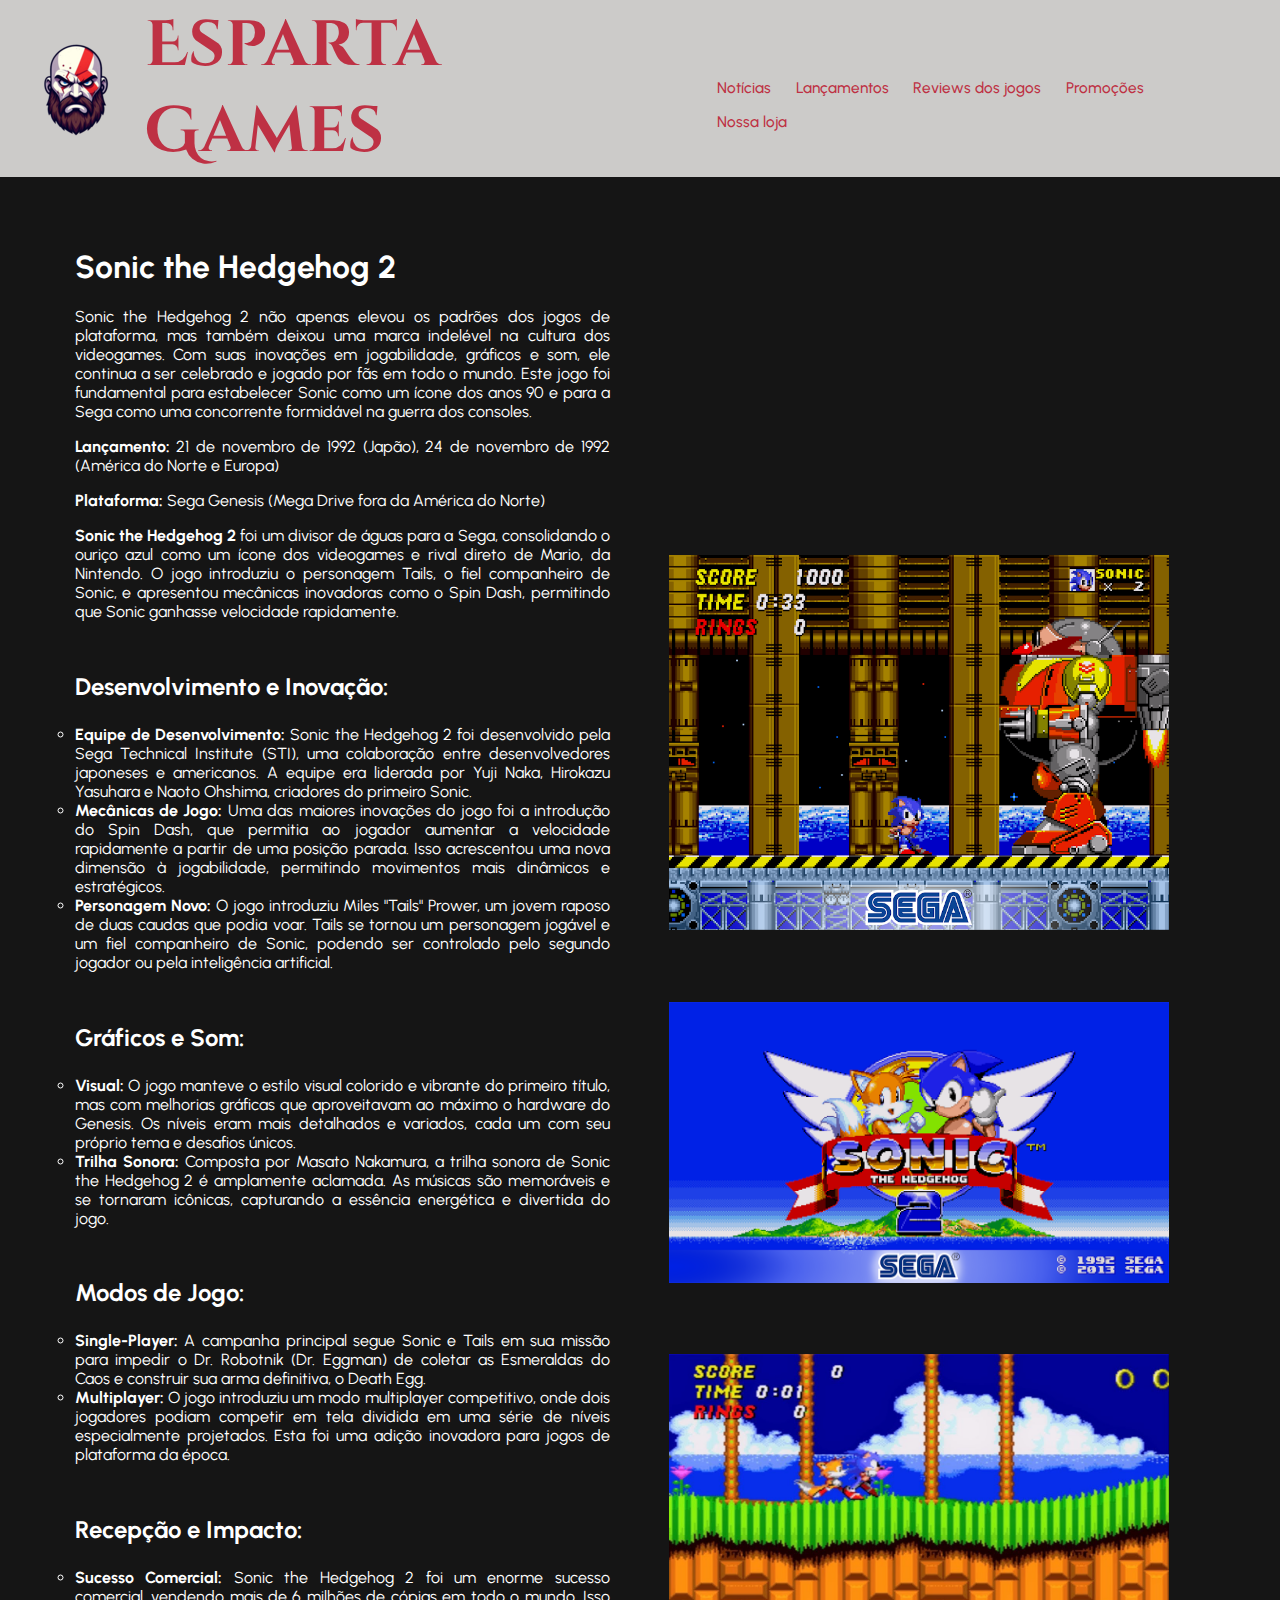
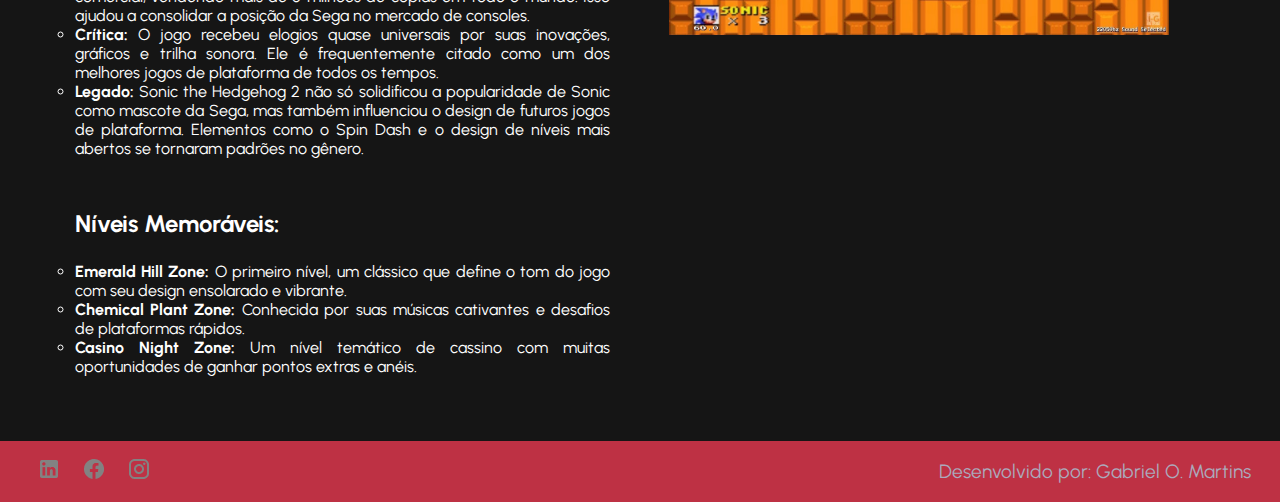
<file: sonic2.html>
<!DOCTYPE html>
<html lang="pt-br">
<head>
    <meta charset="UTF-8">
    <meta http-equiv="X-UA-Compatible" content="IE=edge">
    <meta name="viewport" content="width=device-width, initial-scale=1.0">
    <title>Esparta Games</title>
    <link rel="stylesheet" href="style/style.css">
    <link rel="stylesheet" href="style/games.css">
</head>
<body>
    <section class="container">
        <header class="cabecalho">
            <nav class="cabecalho__marca">
                <a href="index.html">
                    <img class="cabecalho__marca__logo" src="assets/Kratos(100px).png" alt="Logo do site">
                    <h1 class="cabecalho__marca__nome">Esparta Games</h1>
                </a>
            </nav>

            <nav class="cabecalho__menu__flutuante__links">
                <a class="menu__flutuante__links__links" href="#">Notícias</a>
                <a class="menu__flutuante__links__links" href="#">Lançamentos</a>
                <a class="menu__flutuante__links__links" href="#">Reviews dos jogos</a>
                <a class="menu__flutuante__links__links" href="#">Promoções</a>                        <a class="menu__flutuante__links__links" href="#">Nossa loja</a>
            </nav>

            <div class="cabecalho__menu__hamburguer">
                <div class="menu__hamburguer_link">
                    <div class="menu__hamburguer__icone" onclick=""></div>
                </div>
            </div>
        </header>
    </section>
    
    <main class="apresentacao__page__jogos">
        <section class="apresentacao__page__jogos__conteudo">
            <h1 class="apresentacao__page__jogos__conteudo__titulo">Sonic the Hedgehog 2</h1>
            <p>Sonic the Hedgehog 2 não apenas elevou os padrões dos jogos de plataforma, mas também deixou uma marca indelével na cultura dos videogames. Com suas inovações em jogabilidade, gráficos e som, ele continua a ser celebrado e jogado por fãs em todo o mundo. Este jogo foi fundamental para estabelecer Sonic como um ícone dos anos 90 e para a Sega como uma concorrente formidável na guerra dos consoles.</p>
            <p class="apresentacao__page__jogos__conteudo__historia">
            <p><b>Lançamento:</b> 21 de novembro de 1992 (Japão), 24 de novembro de 1992 (América do Norte e Europa)</p>
            <p><b>Plataforma:</b> Sega Genesis (Mega Drive fora da América do Norte)</p>
            <P><strong>Sonic the Hedgehog 2</strong> foi um divisor de águas para a Sega, consolidando o ouriço azul como um ícone dos videogames e rival direto de Mario, da Nintendo. O jogo introduziu o personagem Tails, o fiel companheiro de Sonic, e apresentou mecânicas inovadoras como o Spin Dash, permitindo que Sonic ganhasse velocidade rapidamente.</p>
            <P class="apresentacao__page__jogos__conteudo__subtitulo__jogos"><b>Desenvolvimento e Inovação:</b></P>
                <ul class="lista">
                    <li><b>Equipe de Desenvolvimento:</b> Sonic the Hedgehog 2 foi desenvolvido pela Sega Technical Institute (STI), uma colaboração entre desenvolvedores japoneses e americanos. A equipe era liderada por Yuji Naka, Hirokazu Yasuhara e Naoto Ohshima, criadores do primeiro Sonic.</li>
                    <li><b>Mecânicas de Jogo:</b> Uma das maiores inovações do jogo foi a introdução do Spin Dash, que permitia ao jogador aumentar a velocidade rapidamente a partir de uma posição parada. Isso acrescentou uma nova dimensão à jogabilidade, permitindo movimentos mais dinâmicos e estratégicos.</li>
                    <li><b>Personagem Novo:</b> O jogo introduziu Miles "Tails" Prower, um jovem raposo de duas caudas que podia voar. Tails se tornou um personagem jogável e um fiel companheiro de Sonic, podendo ser controlado pelo segundo jogador ou pela inteligência artificial.</li>
                </ul>
            <P class="apresentacao__page__jogos__conteudo__subtitulo__jogos"><b>Gráficos e Som:</b></P>
                <ul class="lista">
                    <li><b>Visual:</b> O jogo manteve o estilo visual colorido e vibrante do primeiro título, mas com melhorias gráficas que aproveitavam ao máximo o hardware do Genesis. Os níveis eram mais detalhados e variados, cada um com seu próprio tema e desafios únicos.</li>
                    <li><b>Trilha Sonora:</b> Composta por Masato Nakamura, a trilha sonora de Sonic the Hedgehog 2 é amplamente aclamada. As músicas são memoráveis e se tornaram icônicas, capturando a essência energética e divertida do jogo.</li>
                </ul>
            <P class="apresentacao__page__jogos__conteudo__subtitulo__jogos"><b>Modos de Jogo:</b></P>
                <ul class="lista">
                    <li><b>Single-Player:</b> A campanha principal segue Sonic e Tails em sua missão para impedir o Dr. Robotnik (Dr. Eggman) de coletar as Esmeraldas do Caos e construir sua arma definitiva, o Death Egg.</li>
                    <li><b>Multiplayer:</b> O jogo introduziu um modo multiplayer competitivo, onde dois jogadores podiam competir em tela dividida em uma série de níveis especialmente projetados. Esta foi uma adição inovadora para jogos de plataforma da época.</li>
                </ul>
            <P class="apresentacao__page__jogos__conteudo__subtitulo__jogos"><b>Recepção e Impacto:</b></P>
                <ul class="lista">
                    <li><b>Sucesso Comercial:</b> Sonic the Hedgehog 2 foi um enorme sucesso comercial, vendendo mais de 6 milhões de cópias em todo o mundo. Isso ajudou a consolidar a posição da Sega no mercado de consoles.</li>
                    <li><b>Crítica:</b> O jogo recebeu elogios quase universais por suas inovações, gráficos e trilha sonora. Ele é frequentemente citado como um dos melhores jogos de plataforma de todos os tempos.</li>
                    <li><b>Legado:</b> Sonic the Hedgehog 2 não só solidificou a popularidade de Sonic como mascote da Sega, mas também influenciou o design de futuros jogos de plataforma. Elementos como o Spin Dash e o design de níveis mais abertos se tornaram padrões no gênero.</li>
                </ul>
            <P class="apresentacao__page__jogos__conteudo__subtitulo__jogos"><b>Níveis Memoráveis:</b></P>
                <ul class="lista">
                    <li><b>Emerald Hill Zone:</b> O primeiro nível, um clássico que define o tom do jogo com seu design ensolarado e vibrante.</li>
                    <li><b>Chemical Plant Zone:</b> Conhecida por suas músicas cativantes e desafios de plataformas rápidos.</li>
                    <li><b>Casino Night Zone:</b> Um nível temático de cassino com muitas oportunidades de ganhar pontos extras e anéis.</li>
                </ul>
        </section>
        <div class="apresentacao__page__jogos__imagens">
            <iframe class="apresentacao__page__jogos__imagens__video" width="560" height="315" src="https://www.youtube-nocookie.com/embed/oR2HjN_GEZ8?si=zsg3YBjAbUtnr8Mb" title="YouTube video player" frameborder="0" allow="accelerometer; autoplay; clipboard-write; encrypted-media; gyroscope; picture-in-picture; web-share" referrerpolicy="strict-origin-when-cross-origin" allowfullscreen></iframe>
            <img class="apresentacao__page__jogos__imagens__jogo" src="assets/sonic gameplay.png" alt="Imagem da gameplay do jogo Sonic the Hedgehog 2">
            <img class="apresentacao__page__jogos__imagens__jogo" src="assets/sonic jogo.png" alt="Imagem do jogo Sonic the Hedgehog 2">
            <img class="apresentacao__page__jogos__imagens__jogo" src="assets/sonic2 gameplay.png" alt="Imagem do jogo Sonic the Hedgehog 2">
        </div>
    </main>

    <footer class="rodape">
        <section class="rodape_caixa">
            <nav class="rodape__marca">
                <a href="index.html"><img class="rodape__marca__logo" src="assets/Kratos(100px).png" alt="Logo do site"></a>
                <a class="rodape__marca__icones__redes" href="LinkedIn"> <img src="assets/Icone LinkedIn.png" alt="Icone do LinkedIn"></a>
                <a class="rodape__marca__icones__redes" href="Facebook"><img src="assets/Icone facebook.png" alt="Icone do facebook"></a>
                <a class="rodape__marca__icones__redes" href="Instagram"><img src="assets/Icone Instagram.png" alt="Icone do Instagram"></a>
            </nav>
        </section>
        <div class="deselvolvedor">
            <p>Desenvolvido por: Gabriel O. Martins</p>
        </div>
    </footer>
    
</body>
</html>
</file>
<file: style/style.css>
@import url('https://fonts.googleapis.com/css2?family=Cinzel+Decorative:wght@400;700;900&family=Urbanist:ital,wght@0,100..900;1,100..900&display=swap');

:root {
    --cor-cabecalho: rgb(250, 249, 246, 0.8);
    --cor-texto-cabecalho: #BE3144;
    --cor-fundo: #151515;
    --cor-texto: #ffffff;
    --cor-rodape: #BE3144;
    --cor-texto-hover: #151515;
    --fonte-marca: "Cinzel Decorative", serif;
    --fonte-marca-tamanho: 2.5vw;
    --fonte-marca-tamanho-mobile: 1.8rem;
    --fonte-padrao: "Urbanist", sans-serif;
    --fonte-titulo: 2.3em;
    --fonte-subtitulo: 1.5rem;
    --fonte-materia: 1.2rem;
    --fonte-menu-flutuante: 1.2vw;
    --fonte-menu: 1rem;
    --botao-largura: 5em;
    --botao-padding-vertical: 1.5rem;
    --botao-borda: 2px solid #000000;
    --botao-radius: 10px;
    --botao-transicao: background-color 0.3s, color 0.3s;
    --gap-menu: 2em;
    --gap-padrao: 1.5em;
    --margin-lista: 0;
    --padding-padrao: 2% 4%;
    --padding-cabecalho: 0.2% 2%;
    --padding-materia: 2% 4%;
    --padding-rodape: 0 1.5em;
    --padding-aba-jogos: 2% 4%;
}

body {
    box-sizing: border-box;
    background-color: var(--cor-fundo);
    margin: 0;
    padding: 0;
    font-family: var(--fonte-padrao);
    min-height: 100vh;
}

.cabecalho {
    background-color: var(--cor-cabecalho);
    height: auto;
    color: var(--cor-texto-cabecalho);
    padding: var(--padding-cabecalho);
    display: flex;
    align-items: center;
    justify-content: space-between;
}

.cabecalho__marca a {
    text-decoration: none;
    color: var(--cor-texto-cabecalho);
    display: flex;
    align-items: center;
    gap: 0.6em;
    font-size: var(--fonte-marca-tamanho);
    font-family: var(--fonte-marca);
}

.cabecalho__marca__nome {
    padding: 0;
    margin: 0;
}

.cabecalho__menu__flutuante__links {
    margin: 2em 3em 0 3em;
}

.menu__flutuante__links__links {
    padding: 0;
    margin: 0.5em 0.8em;
    text-decoration: none;
    font-size: var(--fonte-menu-flutuante);
    color: var(--cor-texto-cabecalho);
    font-weight: 500;
    font-family: var(--fonte-padrao);
}

.menu__flutuante__links__links:hover {
    font-size: 23px;
    font-weight: 600;
    transition: 0.3s;    
}

.botao__login {
    border: 2px solid #000000;
    border-radius: 12px;
    padding: 0.7em;
}

.botao__login a{
    text-decoration: none;
    font-family: var(--fonte-marca);
    font-weight: 600;
    color: var(--cor-texto-cabecalho);
    font-size: 1.2vw;
}

.botao__login:hover {
    background-color: var(--cor-texto-cabecalho);
    transition: 0.2s;  
}

.botao__login:hover a {
    color: #000000;
}

.apresentacao {
    padding: var(--padding-padrao);
    display: flex;
    flex-direction: column;
    gap: var(--gap-padrao);
    font-family: var(--fonte-padrao);
    text-align: justify;
    justify-content: center;
    color: var(--cor-texto);
}

.apresentacao__conteudo {
    padding: var(--padding-materia);
}

.apresentacao__conteudo__titulo {
    font-size: var(--fonte-titulo);
}

.apresentacao__conteudo__introducao {
    font-size: var(--fonte-materia);
    padding: 0%;
}

.apresentacao__conteudo__subtitulo {
    font-size: var(--fonte-subtitulo);
    padding: 0;
}

.materia {
    display: flex;
    flex-direction: column;
    gap: var(--gap-padrao);
    padding: var(--padding-materia);
    justify-content: center;
    text-align: justify;
    font-size: var(--fonte-materia);
    color: var(--cor-texto);
}

.materia__video {
    margin: auto;
}

.materia__video__conteudo {
    margin: auto;
}

.materia__imagens {
    width: 35vw;
    justify-content: center;
    padding: 0 1% 0 5%;
}

.materia__subtitulo__jogos {
    font-size: var(--fonte-subtitulo);
    margin: 0%;
}

/* Estilos para a lista */
ul {
    list-style-type: circle;
    padding: 0;
}

/* Estilos para os itens da lista */
ul li {
    margin-bottom:var(--margin-lista);
}

.materia__imagem__jogos {
    display: flex;
    justify-content: center;
}

.materia__jogos__link {
    padding: 1em;

}

.materia__jogos__link__caixas {
    display: flex;
    justify-content: space-between;
    text-decoration: none;
    margin:0 2em 0 2em;
    gap: 2em;
}

.materia__jogos__link__caixas__imagens {
    width: 20vw;
}

.materia__jogos__link__caixas__link {
    text-decoration: none;
    font-family: var(--fonte-padrao);
    color: var(--cor-texto);
    text-align:center;
    width: 20vw;
}

.rodape {
    background-color: var(--cor-rodape);
    display: flex;
    justify-content: space-between;
    padding: var(--padding-rodape);
    font-family: var(--fonte-padrao);
    align-items: center;
    font-size: var(--fonte-materia);
    flex-direction: row;
    text-align: center;
    color: #ACA9BB;
}



.rodape__marca__logo {
    width: 3.7em;
    display: none;
}

@media screen and (max-width:1360px) {
    .cabecalho__marca {
        margin-right: 1em;
    }
    
    .cabecalho__menu__flutuante__links {
        display: flex;
        flex-wrap: wrap;
        margin: 2em 3em 0 3em;
    }

    .menu__flutuante__links__links{
        padding: 0;
        margin: 0.5em 0.8em;
    }
}

@media only screen and (max-width: 1000px) {
    .cabecalho__marca__nome {
        font-size: 1.8rem;
    }

    .botao__login a {
        font-size: 0.8em;
        display: flex;
        justify-content: center;

    }
    
    .cabecalho__marca a {
        gap: 0;
    }

    .cabecalho__marca__nome {
        padding: 0 0.5em;
        margin: 0;
    }

    .cabecalho {
        padding: 0.5em;
        margin: 0;
    }

    .cabecalho__marca a {
        text-decoration: none;
        color: var(--cor-texto-cabecalho);
        font-family: var(--fonte-marca);
    }

    .cabecalho__menu__flutuante__links {
        display: none;
    }

    .menu__hamburguer_link {
        margin: 0 0.5em 0 2em;
    }

    .menu__hamburguer__icone {
        width: 40px;
        height: 40px;
        background-image: url('../assets/menu-hamburguer.png');
        background-size: contain;
        background-repeat: no-repeat;
    }

    .menu__hamburguer__icone:hover {
        width: 45px;
    }

    .botoes__direita__cabecalho {
        display: flex;
        flex-direction: column-reverse;
        justify-content: end;
        margin: 0.7em 0;
    }

    .menu__hamburguer__icone{
        margin-bottom: 1em;
    }

    .materia {
        gap: 0.6em;
    }

    .materia__imagens {
        width: 50vw;
    }

    .materia__imagem__jogos {
        padding: 2em 0;
    }

    .materia__jogos__link__caixas {
        flex-direction: column;
    }

    .materia__jogos__link__caixas__imagens {
        width: 60vw;
    }

    .materia__jogos__link__caixas__link {
        width: 60vw;
    }

    .materia__video__conteudo {
        width: auto;
    }

    .rodape {
        display: flex;
        flex-direction: column;
    
    }

    .rodape__marca{
        margin-top: 0.5em;
    }

    .rodape__marca__logo {
        display: none;
    }
}
</file>
<file: style/styleCadastro.css>
@import url('https://fonts.googleapis.com/css2?family=Cinzel+Decorative:wght@400;700;900&family=Urbanist:ital,wght@0,100..900;1,100..900&display=swap');

:root {
    --cor-cabecalho: rgb(250, 249, 246, 0.8);
    --cor-texto-cabecalho: #BE3144;
    --cor-fundo: #151515;
    --cor-texto: #ffffff;
    --cor-rodape: rgba(0, 0, 0, 0.3);
    --cor-texto-hover: #151515;

    --fonte-marca: "Cinzel Decorative", serif;
    --fonte-marca-tamanho: 2.5vw;
    --fonte-padrao: "Urbanist", sans-serif;
    --fonte-titulo: 1.5em;
    --fonte-subtitulo: 1.5rem;
    --fonte-materia: 1.2vw;
    --fonte-rodape-tamanho: 1.2rem;
    --fonte-menu: 1rem;
    --botao-largura: 4.8em;
    --botao-padding-vertical: 1.3em;
    --botao-borda: 2.5px solid #BE3144;
    --botao-radius: 0.5em;
    --botao-transicao: background-color 0.3s, color 0.3s;
    --gap-menu: 3em;
    --gap-padrao: 1.5em;
    --padding-padrao: 2% 4%;
    --padding-cabecalho: 0.2% 2%;
    --padding-materia: 2% 10%;
    --padding-rodape: 0 1.5em;
    --padding-aba-jogos: 2% 4%;
}

body {
    box-sizing: border-box;
    background-color: var(--cor-fundo);
    margin: 0;
    padding: 0;
    font-family: var(--fonte-padrao);
    background-image: url('../assets/control.jpeg');
    background-size: cover; /* Ajusta a imagem para cobrir toda a tela */
    background-position: center; /* Centraliza a imagem */
    background-repeat: no-repeat; /* Evita que a imagem se repita */
    min-height: 100vh; /* Garante que o corpo ocupe 100% da altura da viewport */
    display: flex;
    flex-direction: column;
}

.container {
    flex: 1;
}

.cabecalho {
    background-color: var(--cor-cabecalho);
    height: auto;
    color: var(--cor-texto-cabecalho);
    padding: var(--padding-cabecalho);
    display: flex;
    align-items: center;
    justify-content: space-between;
}

.cabecalho__marca a {
    text-decoration: none;
    color: var(--cor-texto-cabecalho);
    display: flex;
    align-items: center;
    gap: 0.6em;
    font-size: var(--fonte-marca-tamanho);
    font-family: var(--fonte-marca);
}

.cabecalho__marca__nome {
    padding: 0;
    margin: 0;
}

.cabecalho__menu__flutuante__links {
    margin: 2em 3em 0 3em;
}

.menu__flutuante__links__links {
    padding: 0;
    margin: 0.5em 0.8em;
    text-decoration: none;
    font-size: var(--fonte-materia);
    color: var(--cor-texto-cabecalho);
    font-weight: 500;
    font-family: var(--fonte-padrao);
}

.menu__flutuante__links__links:hover {
    font-size: 23px;
    font-weight: 600;
    transition: 0.3s;    
}

.botao__login {
    border: 2px solid #000000;
    border-radius: 12px;
    padding: 0.7em;
}

.botao__login a{
    text-decoration: none;
    font-family: var(--fonte-marca);
    font-weight: 600;
    color: var(--cor-texto-cabecalho);
    font-size: 1.2vw;
}

.botao__login:hover {
    background-color: var(--cor-texto-cabecalho);
    transition: 0.2s;  
}

.botao__login:hover a {
    color: #000000;
}

.container__cadastro{
    display: flex;
    background-color: rgba(0, 0, 0, 0.5);
    position:fixed;
    top: 50%;
    left: 50%;
    transform: translate(-50%, -50%);
    padding: 1.2em 3.8em;
    border-radius: 15px;
    color: white;
    flex-direction: column;
    align-items: center;
    justify-content: center;
}

.cadastro__formulario__titulo {
    font-size: var(--fonte-titulo);
    font-weight: 600;
    font-family: var(--fonte-padrao);
    margin: 0 0 0.5em 0;
}

.container__cadastro__formulario {
    width: 20em;
    text-align: center;
}



.forms__campo {
    width: 19em;
    margin-bottom: 1em;
}

.formulario__button {
    display: flex;
    justify-content: center;
   
}

.button__button:hover {
    font-size: 18px;
    font-weight: 500;
    transition: 0.3s;
}

.button__button {
    display: flex;
    align-items: center;
    justify-content: center;
    text-decoration: none;
    border: var(--botao-borda);
    padding: 0.8em;
    width: 19em;
    width: 50%;
    border-radius: 10px;
    color: white;
    font-size: 15px;
    background-color: rgba(0, 0, 0, 0.3);
    text-transform: uppercases;
}

input{
    margin-bottom: 1.5em;
    padding: 0.9em;
    border: none;
    outline: none;
    font-size: 15px;
    border-radius: 10px;
}

.imagem_background {
    width: 100%;
    height: 100%;
    background-repeat: no-repeat;
}

.rodape {
    background-color: var(--cor-rodape);
    display: flex;
    justify-content: space-between;
    padding: var(--padding-rodape);
    font-family: var(--fonte-padrao);
    align-items: center;
    font-size: var(--fonte-rodape-tamanho);
    flex-direction: row;
    text-align: center;
    color: #ACA9BB;
}



.rodape__marca__logo {
    width: 3.7em;
    display: none;
}

@media screen and (max-width:1360px) {
    .cabecalho__marca {
        margin-right: 1em;
    }

    .cabecalho__marca__nome {
        font-size: 2.5vw;
    }
    
    .cabecalho__menu__flutuante__links {
        display: flex;
        flex-wrap: wrap;
        margin: 2em 3em 0 3em;
    }

    .menu__flutuante__links__links{
        padding: 0;
        margin: 0.5em 0.8em;
    }

}

@media only screen and (max-width: 1000px) {
    .cabecalho__marca__nome {
        font-size: 1.8rem;
    }

    .cabecalho {
        padding: 0 0.5em;
        margin: 0;
    }

    .cabecalho__marca a {
        text-decoration: none;
        color: var(--cor-texto-cabecalho);
        font-family: var(--fonte-marca);
    }

    .cabecalho__menu__flutuante__links {
        display: none;
    }

    .cabecalho {
        font-size: 1rem;
    }

    .menu__hamburguer_link {
        margin: 0 0.5em 0 2em;
    }

    .menu__hamburguer__icone {
        width: 40px;
        height: 40px;
        background-image: url('../assets/menu-hamburguer.png');
        background-size: contain;
        background-repeat: no-repeat;
    }

    .menu__hamburguer__icone:hover {
        width: 45px;
    }

    
    .botao__login {
        display: none;
    }

    .container__cadastro {
        padding: 1em;
    }

    .cadastro__formulario__titulo {
        font-size: 1.5em;
    }

    .forms__campo {
        margin: 0.4em;
    }

    .button__button {
        margin-top: 0.9em;
    }

    .rodape {
        display: flex;
        flex-direction: column;
        
    }

    .rodape__marca{
        margin-top: 0.5em;
    }

    .rodape__marca__logo {
        display: none;
    }
}
</file>
<file: style/games.css>
@import url(style.css);

/* PAGINAS DOS JOGOS */
.apresentacao__page__jogos {
    padding: var(--padding-aba-jogos);
    display: flex;
    gap: var(--gap-padrao);
    font-family: var(--fonte-padrao);
    text-align: justify;
    justify-content: center;
    align-items:flex-start;
    color: var(--cor-texto);  
    gap: 3%;  
}

.apresentacao__page__jogos__conteudo {
    padding: 2% 2%;
}

.apresentacao__page__jogos__conteudo__subtitulo__jogos {
    font-size: var(--fonte-subtitulo);
    padding-top: 5%;
}


.apresentacao__page__jogos__imagens__jogo {
    width: 500px;
    padding: 6% 0;
}

@media screen and (max-width: 1200px) {
    .apresentacao__page__jogos {
        flex-direction: column;
    }

    .apresentacao__page__jogos__imagens {
        display: flex;
        flex-direction: column;
        margin: auto;
    }

    .apresentacao__page__jogos__imagens__video{
        width: 80vw;
        
    }

    .apresentacao__page__jogos__imagens__jogo {
        width: 80vw;
    }

    .materia__imagens__mario__video {
        width: auto;
    }


}
</file>
<file: style/styleLogin.css>
@import url('https://fonts.googleapis.com/css2?family=Cinzel+Decorative:wght@400;700;900&family=Urbanist:ital,wght@0,100..900;1,100..900&display=swap');

:root {
    --cor-cabecalho: rgb(250, 249, 246, 0.8);
    --cor-texto-cabecalho: #BE3144;
    --cor-fundo: #151515;
    --cor-texto: #ffffff;
    --cor-rodape: rgba(0, 0, 0, 0.3);
    --cor-texto-hover: #151515;

    --fonte-marca: "Cinzel Decorative", serif;
    --fonte-marca-tamanho: 2.5vw;
    --fonte-padrao: "Urbanist", sans-serif;
    --fonte-titulo: 2.3rem;
    --fonte-subtitulo: 1.5rem;
    --fonte-materia: 1.2vw;
    --fonte-rodape-tamanho: 1.2rem;
    --fonte-menu: 1rem;
    --botao-largura: 4.8em;
    --botao-padding-vertical: 1.3em;
    --botao-borda: 2px solid #BE3144;
    --botao-radius: 0.5em;
    --botao-transicao: background-color 0.3s, color 0.3s;
    --gap-menu: 3em;
    --gap-padrao: 1.5em;
    --padding-padrao: 2% 4%;
    --padding-cabecalho: 0.2% 2%;
    --padding-materia: 2% 10%;
    --padding-rodape: 0 1.5em;
    --padding-aba-jogos: 2% 4%;
}

body {
    box-sizing: border-box;
    background-color: var(--cor-fundo);
    margin: 0;
    padding: 0;
    font-family: var(--fonte-padrao);
    background-image: url('../assets/control.jpeg'); /* Caminho da imagem */
    background-size: cover; /* Ajusta a imagem para cobrir toda a tela */
    background-position: center; /* Centraliza a imagem */
    background-repeat: no-repeat; /* Evita que a imagem se repita */
    min-height: 100vh; /* Garante que o corpo ocupe 100% da altura da viewport */
    display: flex;
    flex-direction: column;
}

.container, .tela-login {
    flex: 1;
}

.cabecalho {
    background-color: var(--cor-cabecalho);
    height: auto;
    color: var(--cor-texto-cabecalho);
    padding: var(--padding-cabecalho);
    display: flex;
    align-items: center;
    justify-content: space-between;
}

.cabecalho__marca a {
    text-decoration: none;
    color: var(--cor-texto-cabecalho);
    display: flex;
    align-items: center;
    gap: 0.6em;
    font-size: var(--fonte-marca-tamanho);
    font-family: var(--fonte-marca);
}

.cabecalho__marca__nome {
    padding: 0;
    margin: 0;
}

.cabecalho__menu__flutuante__links {
    margin: 2em 0 0 0;
}

.menu__flutuante__links__links {
    padding: 0 0.8em;
    margin: 2em 0 0 0;
    text-decoration: none;
    font-size: var(--fonte-materia);
    color: var(--cor-texto-cabecalho);
    font-weight: 500;
    font-family: var(--fonte-padrao);
}



.menu__flutuante__links__links:hover {
    font-size: 23px;
    font-weight: 600;
    transition: 0.3s;    
}



.tela-login{
    display: flex;
    background-color: rgba(0, 0, 0, 0.5);
    position: absolute;
    top: 50%;
    left: 50%;
    transform: translate(-50%, -50%);
    padding: 1.8em 3.8em;
    border-radius: 15px;
    color: white;
    flex-direction: column;
    align-items: center;
    justify-content: center;
}

.tela-login-container-titulo {
    font-size: var(--fonte-titulo);
    font-weight: 600;
    font-family: var(--fonte-padrao);
}

.tela-login-container {
    width: 20em;
    text-align: center;
}

.tela-login-formulario {
    width: 19em;
}

input{
    padding: 0.9em;
    border: none;
    outline: none;
    font-size: 15px;
    border-radius: 10px;
}  

.botoes__start{
    background-image: linear-gradient(to right, #be3144, #8d273a, #5d1e2d, #31151c, #000000);
    border: none;
    padding: 0.9em;
    width: 50%;
    border-radius: 10px;
    color: white;
    font-size: 15px;
}
.botoes__start:hover{
    background-image: linear-gradient(to right, #000000, #31151c, #5d1e2d, #8d273a, #be3144);
    cursor: pointer;
    font-size: 18px;
    font-weight: 500;
    transition: 0.3s;
}

.botoes__cadastro, .botoes__cadastro a {
    display: flex;
    align-items: center;
    justify-content: center;
    text-decoration: none;
    border: var(--botao-borda);
    padding: 0.9em;
    width: 50%;
    border-radius: 10px;
    color: white;
    font-size: 15px;
    background-color: rgba(0, 0, 0, 0.3);
}

.botoes__cadastro:hover {
    font-size: 18px;
    font-weight: 500;
    transition: 0.3s;
}

.tela__login__container__botoes {
    display: flex;
    gap: 0.5em
}

.imagem_background {
    width: 100%;
    height: 100%;
    background-repeat: no-repeat;
}

.rodape {
    background-color: var(--cor-rodape);
    display: flex;
    justify-content: space-between;
    padding: var(--padding-rodape);
    font-family: var(--fonte-padrao);
    align-items: center;
    font-size: var(--fonte-rodape-tamanho);
    flex-direction: row;
    text-align: center;
    color: #ACA9BB;
}



.rodape__marca__logo {
    width: 3.7em;
    display: none;
}

@media screen and (max-width:1360px) {
    .cabecalho__marca {
        margin-right: 1em;
    }
    
    .cabecalho__menu__flutuante__links {
        display: flex;
        flex-wrap: wrap;
        margin: 2em 2em 0 2em;
    }

    .menu__flutuante__links__links{
        padding: 0;
        margin: 0.5em 0.8em;
    }
}

@media only screen and (max-width: 890px) {
    .cabecalho__marca__nome {
        font-size: 2rem;
    }

    .cabecalho {
        padding: 0.5em;
        margin: 0;
    }

    .cabecalho__marca a {
        text-decoration: none;
        color: var(--cor-texto-cabecalho);
        font-family: var(--fonte-marca);
    }

    .cabecalho__menu__flutuante__links {
        display: none;
    }

    .menu__hamburguer_link {
        margin: 0 0.5em 0 2em;
    }

    .menu__hamburguer__icone {
        width: 40px;
        height: 40px;
        background-image: url('../assets/menu-hamburguer.png');
        background-size: contain;
        background-repeat: no-repeat;
    }

    .menu__hamburguer__icone:hover {
        width: 45px;
    }

    .tela-login {
        padding: 0 0.9em 0.9em 0.9em;
    }

    .tela-login-container-titulo {
        margin: 0.8em;
    }
    
    .container__cadastro {
        padding: 1em;
    }

    .rodape {
        display: flex;
        flex-direction: column;
    }

    .rodape__marca{
        margin-top: 0.5em;
    }

    .rodape__marca__logo {
        display: none;
    }
}
</file>
